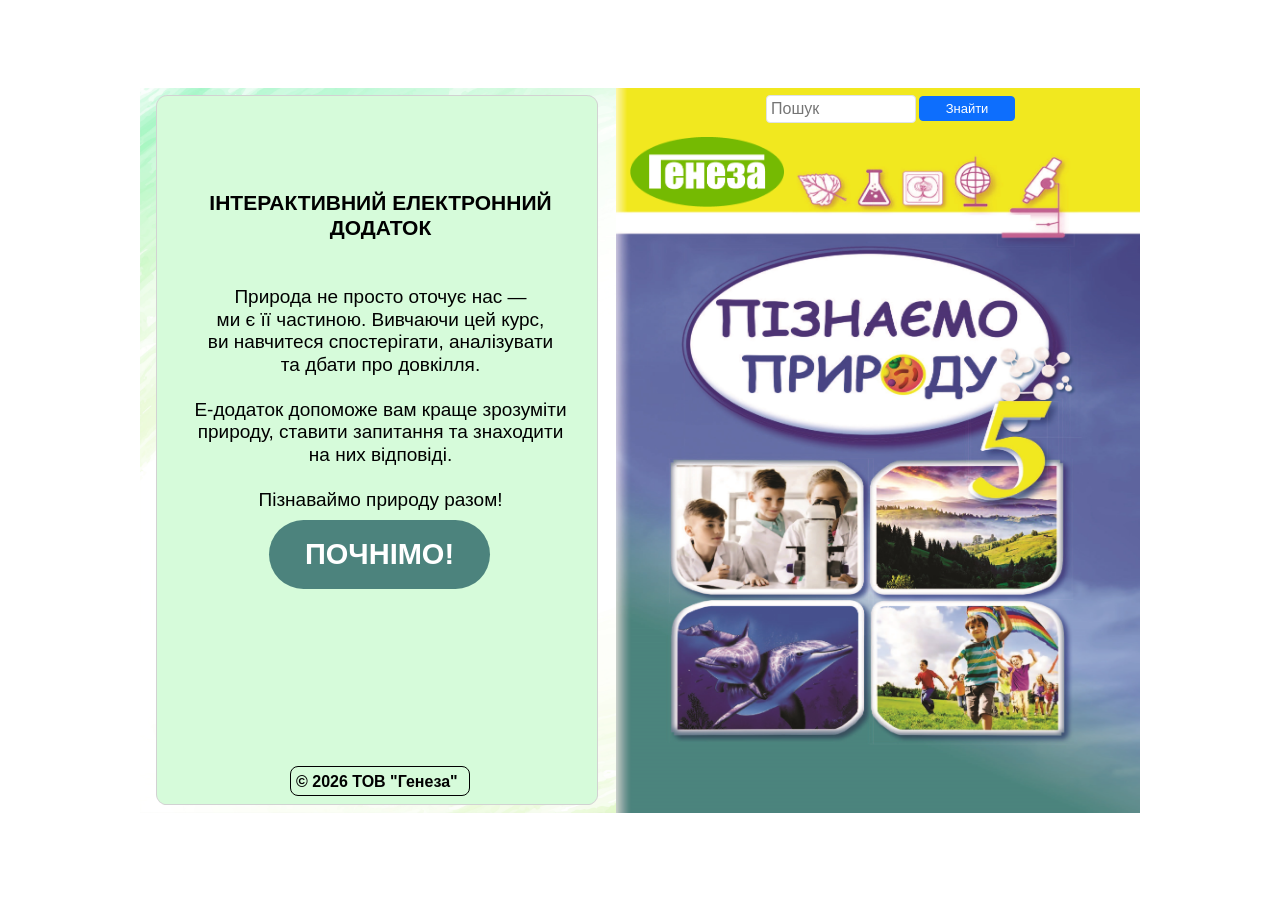
<file: index.html>
<!doctype html>
<html>
<head>
<meta charset="utf-8">
<title>Пізнаємо природу. 5 Клас</title>
<meta name="generator" content="WYSIWYG Web Builder 20 - https://www.wysiwygwebbuilder.com">
<link href="Nature5.css" rel="stylesheet">
<link href="index.css" rel="stylesheet">
<script src="jquery-3.7.1.min.js"></script>
<script src="searchindex.js"></script>
<script src="wb.sitesearch.min.js"></script>
<script>
var features = 'toolbar=no,menubar=no,location=no,scrollbars=yes,resizable=yes,status=no,left=,top=,width=,height=';
function searchPage(features)
{
   var element = document.getElementById('SiteSearch1');
   window.open('sitesearch1-results.html?q='+encodeURIComponent(element.value), '', features);
   return false;
}
</script>
<script>
$(document).ready(function()
{
   searchParseURL('SiteSearch1');
   searchAutoComplete('SiteSearch1', 0, '_parent');
});
</script>
</head>
<body>
<div id="space"><br></div>
<div id="container">
<picture id="wb_Picture1" style="position:absolute;left:0px;top:0px;width:1000px;height:725px;z-index:0">
<img src="images/Фон_2_ПП_5_.jpg" id="Picture1" alt="Modern soft green watercolor texture background design vector" title="Modern soft green watercolor texture background design vector" width="1000" height="750">
</picture>
<div id="wb_Image1" style="position:absolute;left:476px;top:0px;width:524px;height:725px;z-index:1;">
<img src="images/title01.jpg" id="Image1" alt="" width="524" height="796"></div>
<div id="wb_Shape3" style="position:absolute;left:16px;top:7px;width:442px;height:710px;z-index:2;">
<img src="images/img0001.png" id="Shape3" alt="" width="442" height="710" style="width:442px;height:710px;"></div>
<div id="wb_Text1" style="position:absolute;left:45px;top:103px;width:391px;height:319px;text-align:center;z-index:3;">
<span style="color:#000000;font-family:Arial;font-size:21px;"><strong>ІНТЕРАКТИВНИЙ ЕЛЕКТРОННИЙ ДОДАТОК</strong></span><span style="color:#000000;font-family:Arial;font-size:19px;"><br><br><br>Природа не просто оточує нас — <br>ми є її частиною. Вивчаючи цей курс, <br>ви навчитеся спостерігати, аналізувати <br>та дбати про довкілля. <br><br>Е-додаток допоможе вам краще зрозуміти природу, ставити запитання та знаходити на них відповіді. <br><br>Пізнаваймо природу разом!<br></span></div>
<form name="SiteSearch1_form" id="SiteSearch1_form" role="search" accept-charset="UTF-8" onsubmit="return searchPage(features)"></form>
<input type="text" id="SiteSearch1" style="position:absolute;left:626px;top:7px;width:140px;height:18px;z-index:4;" name="SiteSearch1" value="" spellcheck="false" placeholder="Пошук" role="searchbox" form="SiteSearch1_form">
<input type="button" id="Button1" onclick="searchPage();return false;" name="Search" value="Знайти" style="position:absolute;left:779px;top:8px;width:96px;height:25px;z-index:5;">
<a id="Button2" href="./p1.html" style="position:absolute;left:129px;top:432px;width:221px;height:69px;z-index:6;">ПОЧНІМО!</a>
<div id="wb_Text12" style="position:absolute;left:150px;top:678px;width:168px;height:18px;z-index:7;">
<span style="color:#000000;font-family:Arial;font-size:16px;"><strong> © 2026 ТОВ &quot;Генеза&quot;</strong></span></div>
<div id="wb_Image2" style="position:absolute;left:490px;top:49px;width:154px;height:70px;z-index:8;">
<img src="images/Генеза_.png" id="Image2" alt="" width="154" height="70"></div>
</div>
</body>
</html>
</file>
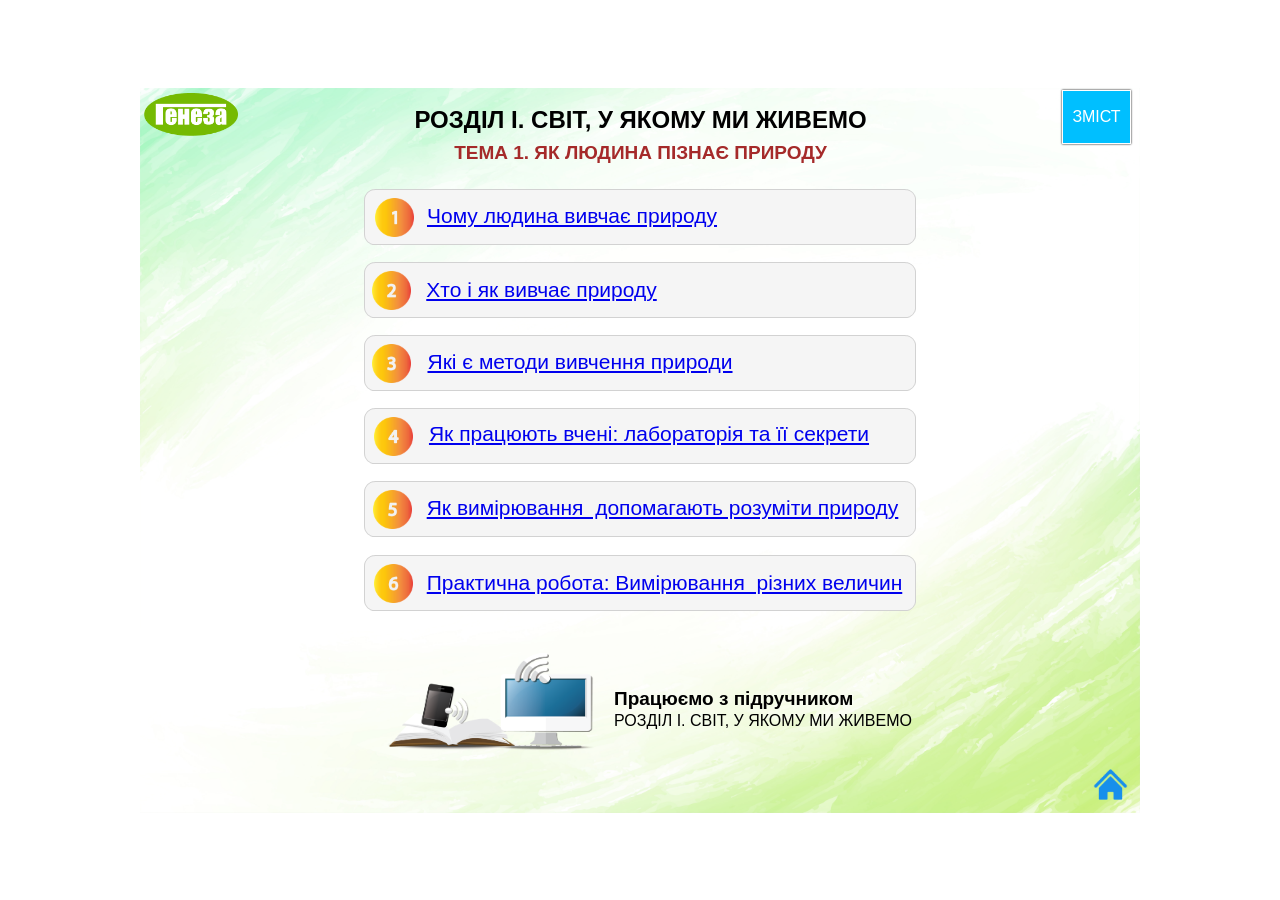
<file: p1.html>
<!doctype html>
<html>
<head>
<meta charset="utf-8">
<title>Пізнаємо природу. 5 Клас</title>
<meta name="generator" content="WYSIWYG Web Builder 20 - https://www.wysiwygwebbuilder.com">
<link href="Nature5.css" rel="stylesheet">
<link href="p1.css" rel="stylesheet">
<script src="jquery-3.7.1.min.js"></script>
<script src="wb.panel.min.js"></script>
<script>
$(document).ready(function()
{
   $("#PanelMenu2").panel({animate: true, animationDuration: 200, animationEasing: 'linear', dismissible: true, display: 'push', position: 'right', toggle: true});
});
</script>
</head>
<body>
<div id="space"><br></div>
<div id="container">
<div id="wb_Image1" style="position:absolute;left:0px;top:0px;width:1000px;height:725px;z-index:0;">
<img src="images/Фон_2_ПП_5_.jpg" id="Image1" alt="Modern soft green watercolor texture background design vector" title="Modern soft green watercolor texture background design vector" width="1000" height="750"></div>
<div id="wb_Text1" style="position:absolute;left:257px;top:18px;width:487px;height:27px;text-align:center;z-index:1;">
<span style="color:#000000;font-family:Arial;font-size:24px;"><strong>РОЗДІЛ І. СВІТ, У ЯКОМУ МИ ЖИВЕМО</strong></span></div>
<div id="wb_Text2" style="position:absolute;left:295px;top:54px;width:411px;height:21px;text-align:center;z-index:2;">
<span style="color:#A52A2A;font-family:Arial;font-size:19px;"><strong>ТЕМА 1. ЯК ЛЮДИНА ПІЗНАЄ ПРИРОДУ</strong></span></div>
<div id="wb_Shape3" style="position:absolute;left:224px;top:101px;width:552px;height:56px;z-index:3;">
<img src="images/img0004.png" id="Shape3" alt="" width="552" height="56" style="width:552px;height:56px;"></div>
<div id="wb_Text3" style="position:absolute;left:277px;top:116px;width:310px;height:24px;text-align:center;z-index:4;">
<span style="color:#000000;font-family:Arial;font-size:21px;"><a href="./p2.html">Чому людина вивчає природу</a></span></div>
<div id="wb_Image3" style="position:absolute;left:230px;top:509px;width:242px;height:210px;z-index:5;">
<img src="images/pngegg.png" id="Image3" alt="" width="242" height="242"></div>
<div id="wb_Text4" style="position:absolute;left:474px;top:600px;width:305px;height:39px;z-index:6;">
<span style="color:#000000;font-family:Arial;font-size:19px;"><strong>Працюємо з підручником</strong></span><span style="color:#000000;font-family:Arial;font-size:16px;"><br>РОЗДІЛ І. СВІТ, У ЯКОМУ МИ ЖИВЕМО</span></div>
<div id="wb_Shape1" style="position:absolute;left:224px;top:174px;width:552px;height:56px;z-index:7;">
<img src="images/img0002.png" id="Shape1" alt="" width="552" height="56" style="width:552px;height:56px;"></div>
<div id="wb_Text5" style="position:absolute;left:279px;top:190px;width:245px;height:24px;text-align:center;z-index:8;">
<span style="color:#000000;font-family:Arial;font-size:21px;"><a href="./p3.html">&#1061;&#1090;&#1086; &#1110; &#1103;&#1082; &#1074;&#1080;&#1074;&#1095;&#1072;&#1108; &#1087;&#1088;&#1080;&#1088;&#1086;&#1076;&#1091;</a></span></div>
<div id="wb_Shape2" style="position:absolute;left:224px;top:247px;width:552px;height:56px;z-index:9;">
<img src="images/img0003.png" id="Shape2" alt="" width="552" height="56" style="width:552px;height:56px;"></div>
<div id="wb_Shape4" style="position:absolute;left:224px;top:320px;width:552px;height:56px;z-index:10;">
<img src="images/img0005.png" id="Shape4" alt="" width="552" height="56" style="width:552px;height:56px;"></div>
<div id="wb_Shape5" style="position:absolute;left:224px;top:467px;width:552px;height:56px;z-index:11;">
<img src="images/img0006.png" id="Shape5" alt="" width="552" height="56" style="width:552px;height:56px;"></div>
<div id="wb_Shape6" style="position:absolute;left:224px;top:393px;width:552px;height:56px;z-index:12;">
<img src="images/img0007.png" id="Shape6" alt="" width="552" height="56" style="width:552px;height:56px;"></div>
<div id="wb_Text6" style="position:absolute;left:273px;top:262px;width:334px;height:24px;text-align:center;z-index:13;">
<span style="color:#000000;font-family:Arial;font-size:21px;"><a href="./p4.html">Які є методи вивчення природи</a></span></div>
<div id="wb_Text7" style="position:absolute;left:278px;top:334px;width:462px;height:24px;text-align:center;z-index:14;">
<span style="color:#000000;font-family:Arial;font-size:21px;"><a href="./p5.html">Як працюють вчені: лабораторія та її секрети</a></span></div>
<div id="wb_Text8" style="position:absolute;left:279px;top:408px;width:487px;height:24px;text-align:center;z-index:15;">
<span style="color:#000000;font-family:Arial;font-size:21px;"><a href="./p6.html">Як вимірювання&nbsp; допомагають розуміти природу</a></span></div>
<div id="wb_Text9" style="position:absolute;left:280px;top:483px;width:489px;height:24px;text-align:center;z-index:16;">
<span style="color:#000000;font-family:Arial;font-size:21px;"><a href="./p7.html">Практична робота: Вимірювання&nbsp; різних величин</a></span></div>
<div id="wb_Image2" style="position:absolute;left:233px;top:108px;width:43px;height:43px;z-index:17;">
<a href="./p2.html"><img src="images/1.png" id="Image2" alt="" width="43" height="43"></a></div>
<div id="wb_Image4" style="position:absolute;left:230px;top:181px;width:43px;height:43px;z-index:18;">
<a href="./p3.html"><img src="images/2.png" id="Image4" alt="" width="43" height="43"></a></div>
<div id="wb_Image5" style="position:absolute;left:230px;top:254px;width:43px;height:43px;z-index:19;">
<a href="./p4.html"><img src="images/3.png" id="Image5" alt="" width="43" height="43"></a></div>
<div id="wb_Image6" style="position:absolute;left:232px;top:327px;width:43px;height:43px;z-index:20;">
<a href="./p5.html"><img src="images/4.png" id="Image6" alt="" width="43" height="43"></a></div>
<div id="wb_Image7" style="position:absolute;left:231px;top:400px;width:43px;height:43px;z-index:21;">
<a href="./p6.html"><img src="images/5.png" id="Image7" alt="" width="43" height="43"></a></div>
<div id="wb_Image8" style="position:absolute;left:232px;top:474px;width:43px;height:43px;z-index:22;">
<a href="./p7.html"><img src="images/6.png" id="Image8" alt="" width="43" height="43"></a></div>
<div id="wb_PanelMenu2" style="position:absolute;left:922px;top:2px;width:67px;height:52px;text-align:center;z-index:23;">
<a href="#PanelMenu2_markup" id="PanelMenu2">&#1047;&#1052;&#1030;&#1057;&#1058;</a>
<div id="PanelMenu2_markup">
<ul role="menu">
<li role="menuitem"><a href="./p8.html" class="nav-link"><svg class="icon" viewBox="0 0 1024 1024" version="1.1" xmlns="http://www.w3.org/2000/svg">
   <path d="M512 1024 C605 1023, 690 1000, 768 956 L768 956 L768 956 C845 911, 908 848, 956 768 C1001 687, 1024 601, 1024 512 C1024 423, 1001 337, 956 256 C908 176, 845 113, 768 68 C690 24, 605 1, 512 0 C418 1, 333 24, 256 68 C178 113, 116 176, 68 256 C22 337, 0 423, 0 512 C0 601, 22 687, 68 768 C116 848, 178 911, 256 956 C333 1000, 418 1023, 512 1024 Z M432 672 L480 672 L432 672 L480 672 L480 544 L480 544 L432 544 L432 544 C402 541, 386 525, 384 496 C386 467, 402 451, 432 449 L528 449 L528 449 C557 451, 573 467, 577 496 L577 672 L577 672 L592 672 L592 672 C621 675, 637 691, 640 720 C637 749, 621 765, 592 768 L432 768 L432 768 C402 765, 386 749, 384 720 C386 691, 402 675, 432 672 Z M512 256 C530 256, 546 262, 558 274 L558 274 L558 274 C570 286, 577 301, 577 321 C577 339, 570 354, 558 366 C546 378, 530 384, 512 384 C493 384, 478 378, 466 366 C454 354, 449 339, 449 321 C449 301, 454 286, 466 274 C478 262, 493 256, 512 256"/>
</svg>
<span>&#1055;&#1088;&#1086; &#1045;-&#1044;&#1086;&#1076;&#1072;&#1090;&#1086;&#1082;</span></a></li>
<li role="menuitem"><a href="./p1.html" class="nav-link">&#1057;&#1090;&#1072;&#1088;&#1090;&#1086;&#1074;&#1072; &#1089;&#1090;&#1086;&#1088;&#1110;&#1085;&#1082;&#1072;</a></li>
<li role="menuitem"><a href="facetime:" class="nav-link">&#1056;&#1054;&#1047;&#1044;&#1030;&#1051; 1. &#1057;&#1042;&#1030;&#1058;, &#1059; &#1071;&#1050;&#1054;&#1052;&#1059; &#1052;&#1048; &#1046;&#1048;&#1042;&#1045;&#1052;&#1054;</a></li>
<li role="menuitem"><a href="facetime:" class="nav-link">&#1058;&#1045;&#1052;&#1040; 1. &#1071;&#1050; &#1051;&#1070;&#1044;&#1048;&#1053;&#1040; &#1055;&#1030;&#1047;&#1053;&#1040;&#1028; &#1055;&#1056;&#1048;&#1056;&#1054;&#1044;&#1059;</a></li>
<li role="menuitem"><a href="./p2.html" class="nav-link">&#167;1. &#1063;&#1086;&#1084;&#1091; &#1083;&#1102;&#1076;&#1080;&#1085;&#1072; &#1074;&#1080;&#1074;&#1095;&#1072;&#1108; &#1087;&#1088;&#1080;&#1088;&#1086;&#1076;&#1091;</a></li>
<li role="menuitem"><a href="./p3.html" class="nav-link">&#167;2. &#1061;&#1090;&#1086; &#1110; &#1103;&#1082; &#1074;&#1080;&#1074;&#1095;&#1072;&#1108; &#1087;&#1088;&#1080;&#1088;&#1086;&#1076;&#1091;</a></li>
<li role="menuitem"><a href="./p4.html" class="nav-link">&#167;3. &#1071;&#1082;&#1110; &#1108; &#1084;&#1077;&#1090;&#1086;&#1076;&#1080; &#1074;&#1080;&#1074;&#1095;&#1077;&#1085;&#1085;&#1103; &#1087;&#1088;&#1080;&#1088;&#1086;&#1076;&#1080;</a></li>
<li role="menuitem"><a href="./p5.html" class="nav-link">&#167;4. &#1071;&#1082; &#1087;&#1088;&#1072;&#1094;&#1102;&#1102;&#1090;&#1100; &#1074;&#1095;&#1077;&#1085;&#1110;: &#1083;&#1072;&#1073;&#1086;&#1088;&#1072;&#1090;&#1086;&#1088;&#1110;&#1103; &#1090;&#1072; &#1111;&#1111; &#1089;&#1077;&#1082;&#1088;&#1077;&#1090;&#1080;</a></li>
<li role="menuitem"><a href="./p6.html" class="nav-link">&#167;5. &#1071;&#1082; &#1074;&#1080;&#1084;&#1110;&#1088;&#1102;&#1074;&#1072;&#1085;&#1085;&#1103; &#1076;&#1086;&#1087;&#1086;&#1084;&#1072;&#1075;&#1072;&#1102;&#1090;&#1100; &#1088;&#1086;&#1079;&#1091;&#1084;&#1110;&#1090;&#1080; &#1087;&#1088;&#1080;&#1088;&#1086;&#1076;&#1091;</a></li>
<li role="menuitem"><a href="./p7.html" class="nav-link">&#167;6. &#1055;&#1088;&#1072;&#1082;&#1090;&#1080;&#1095;&#1085;&#1072; &#1088;&#1086;&#1073;&#1086;&#1090;&#1072;: &#1042;&#1080;&#1084;&#1110;&#1088;&#1102;&#1074;&#1072;&#1085;&#1085;&#1103; &#1088;&#1110;&#1079;&#1085;&#1080;&#1093; &#1074;&#1077;&#1083;&#1080;&#1095;&#1080;&#1085;</a></li>
</ul>
</div>
</div>
<div id="wb_Image9" style="position:absolute;left:946px;top:672px;width:49px;height:49px;z-index:24;">
<a href="./index.html"><img src="images/free-icon-building-14034653.png" id="Image9" alt="" width="49" height="49"></a></div>
<div id="wb_Image10" style="position:absolute;left:4px;top:5px;width:94px;height:43px;z-index:25;">
<img src="images/Генеза_.png" id="Image10" alt="" width="94" height="43"></div>
</div>
</body>
</html>
</file>
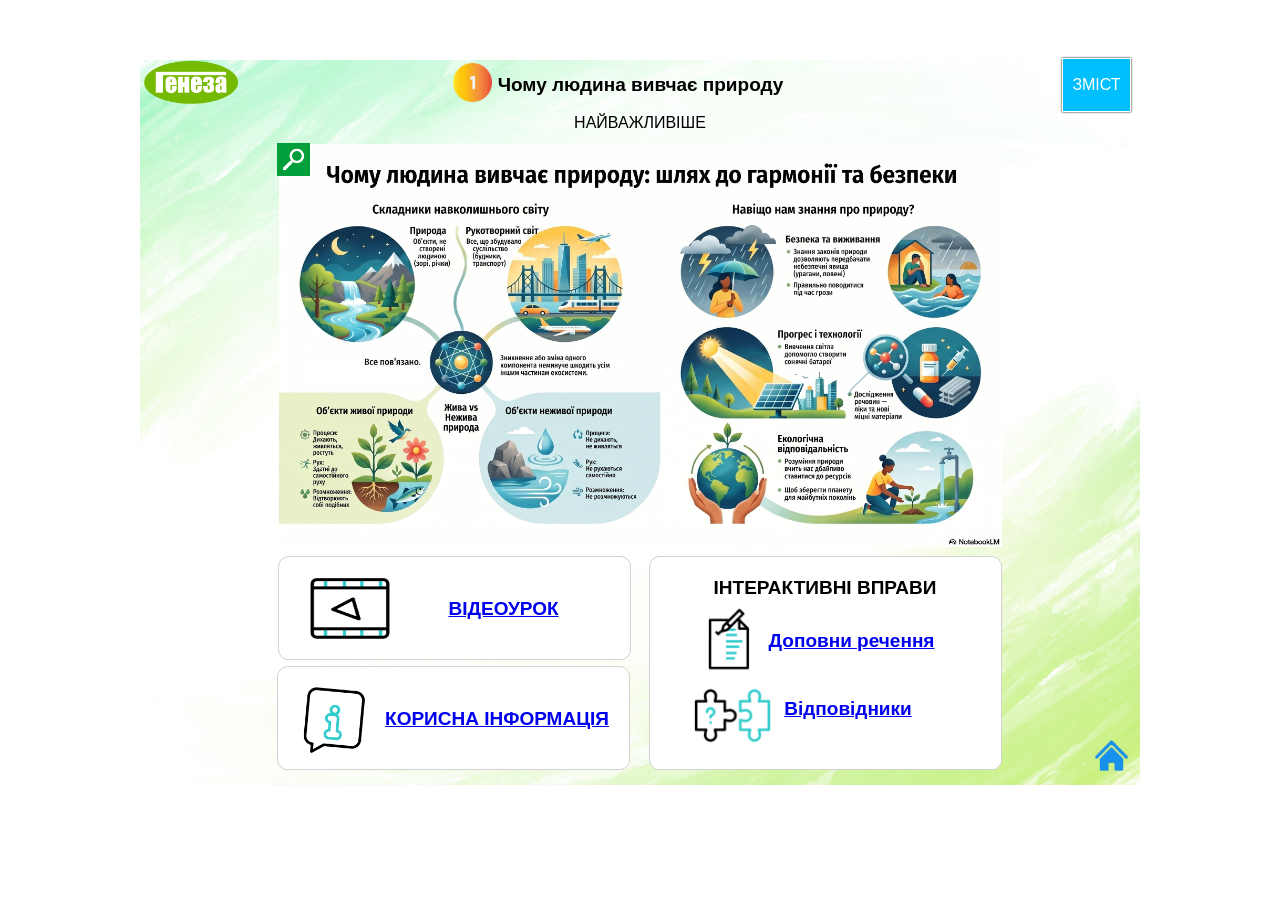
<file: p2.html>
<!doctype html>
<html>
<head>
<meta charset="utf-8">
<title>Пізнаємо природу. 5 Клас</title>
<meta name="generator" content="WYSIWYG Web Builder 20 - https://www.wysiwygwebbuilder.com">
<link href="Nature5.css" rel="stylesheet">
<link href="p2.css" rel="stylesheet">
<script src="jquery-3.7.1.min.js"></script>
<script src="wb.panel.min.js"></script>
<link rel="stylesheet" href="fancybox/jquery.fancybox-1.3.4.css">
<script src="fancybox/jquery.easing-1.3.pack.js"></script>
<script src="fancybox/jquery.fancybox-1.3.4.pack.js"></script>
<script src="fancybox/jquery.mousewheel-3.0.4.pack.js"></script>
<script>
$(document).ready(function()
{
   $("a[data-rel='SlideShow1']").attr('rel', 'SlideShow1');
   $("a[rel^='SlideShow1']").fancybox({});
   $("#PanelMenu2").panel({animate: true, animationDuration: 200, animationEasing: 'linear', dismissible: true, display: 'push', position: 'right', toggle: true});
});
</script>
</head>
<body>
<div id="space"><br></div>
<div id="container">
<div id="wb_Image1" style="position:absolute;left:0px;top:4px;width:1000px;height:725px;z-index:0;">
<img src="images/Фон_2_ПП_5_.jpg" id="Image1" alt="Modern soft green watercolor texture background design vector" title="Modern soft green watercolor texture background design vector" width="1000" height="750"></div>
<div id="wb_Text1" style="position:absolute;left:353px;top:18px;width:295px;height:21px;text-align:center;z-index:1;">
<span style="color:#000000;font-family:Arial;font-size:19px;"><strong>Чому людина вивчає природу</strong></span></div>
<div id="wb_Shape1" style="position:absolute;left:138px;top:500px;width:353px;height:104px;z-index:2;">
<img src="images/img0009.png" id="Shape1" alt="" width="353" height="104" style="width:353px;height:104px;"></div>
<div id="wb_Text3" style="position:absolute;left:305px;top:542px;width:117px;height:21px;text-align:center;z-index:3;">
<span style="color:#000000;font-family:Arial;font-size:19px;"><strong><a href="https://drive.google.com/file/d/1cvhd_uHc4D-CUrIV8bRhP02ZjmvtGQI5/view?usp=drive_link" target="_blank">ВІДЕОУРОК</a></strong></span></div>
<div id="wb_Shape2" style="position:absolute;left:137px;top:610px;width:353px;height:104px;z-index:4;">
<img src="images/img0010.png" id="Shape2" alt="" width="353" height="104" style="width:353px;height:104px;"></div>
<div id="wb_Shape3" style="position:absolute;left:509px;top:500px;width:353px;height:214px;z-index:5;">
<img src="images/img0011.png" id="Shape3" alt="" width="353" height="214" style="width:353px;height:214px;"></div>
<div id="wb_Text4" style="position:absolute;left:240px;top:652px;width:234px;height:21px;text-align:center;z-index:6;">
<span style="color:#000000;font-family:Arial;font-size:19px;"><strong><a href="https://youtu.be/JEqnFky7L94" target="_blank">КОРИСНА ІНФОРМАЦІЯ</a></strong></span></div>
<div id="wb_Text5" style="position:absolute;left:568px;top:521px;width:234px;height:21px;text-align:center;z-index:7;">
<span style="color:#000000;font-family:Arial;font-size:19px;"><strong>ІНТЕРАКТИВНІ ВПРАВИ</strong></span></div>
<div id="wb_Text6" style="position:absolute;left:621px;top:574px;width:181px;height:21px;text-align:center;z-index:8;">
<span style="color:#000000;font-family:Arial;font-size:19px;"><strong><a href="https://interactive.tmp-stg.faino.dev/games/application-fillWords-1/application-fillWords-1-1.1.1-0b9644c2b616f080549c29386ed8612c.html?id=019e1cd8-fdb4-795a-be23-5d3229914148&amp;be=https://backend.faino.school/api" target="_blank">Доповни речення</a></strong></span></div>
<div id="wb_Text7" style="position:absolute;left:632px;top:642px;width:152px;height:21px;text-align:center;z-index:9;">
<span style="color:#000000;font-family:Arial;font-size:19px;"><strong><a href="https://interactive.tmp-stg.faino.dev/games/application-matches-1/application-matches-1-1.1.1-d5885090e6421a68748e4c5f99496671.html?id=019e1ccf-9ace-7f85-bbbf-10617e33adfb&amp;be=https://backend.faino.school/api" target="_blank">Відповідники</a></strong></span></div>
<div id="wb_Image3" style="position:absolute;left:157px;top:505px;width:106px;height:93px;z-index:10;">
<img src="images/free-animated-icon-video-6172536.gif" id="Image3" alt="" width="106" height="106"></div>
<div id="wb_Image5" style="position:absolute;left:550px;top:550px;width:76px;height:76px;z-index:11;">
<img src="images/checklist.gif" id="Image5" alt="" width="76" height="76"></div>
<div id="SlideShow1" style="position:absolute;left:139px;top:88px;width:723px;height:403px;z-index:12;">
<a href="images/1_ (1).jpg" data-rel="SlideShow1"><img class="image" width="2752" height="1536" src="images/1_ (1).jpg" alt="" title=""></a>
</div>
<div id="wb_Text8" style="position:absolute;left:375px;top:57px;width:250px;height:18px;text-align:center;z-index:13;">
<span style="color:#000000;font-family:Arial;font-size:16px;">НАЙВАЖЛИВІШЕ </span></div>
<div id="wb_Image2" style="position:absolute;left:311px;top:5px;width:43px;height:43px;z-index:14;">
<img src="images/1.png" id="Image2" alt="" width="43" height="43"></div>
<div id="wb_Image6" style="position:absolute;left:553px;top:620px;width:79px;height:79px;z-index:15;">
<img src="images/puzzle (1).gif" id="Image6" alt="" width="79" height="79"></div>
<div id="wb_Image4" style="position:absolute;left:149px;top:622px;width:84px;height:84px;z-index:16;">
<img src="images/information (1).gif" id="Image4" alt="" width="84" height="84"></div>
<a href="./images/1_ (1).jpg" target="_blank">
<picture id="wb_Picture1" style="position:absolute;left:137px;top:87px;width:33px;height:33px;z-index:17">
<img src="images/Search.png" id="Picture1" alt="" width="33" height="33">
</picture>
</a>
<div id="wb_Image9" style="position:absolute;left:947px;top:675px;width:49px;height:49px;z-index:18;">
<a href="./index.html"><img src="images/free-icon-building-14034653.png" id="Image9" alt="" width="49" height="49"></a></div>
<div id="wb_Image7" style="position:absolute;left:4px;top:5px;width:94px;height:43px;z-index:19;">
<img src="images/Генеза_.png" id="Image7" alt="" width="94" height="43"></div>
<div id="wb_PanelMenu2" style="position:absolute;left:922px;top:2px;width:67px;height:52px;text-align:center;z-index:20;">
<a href="#PanelMenu2_markup" id="PanelMenu2">&#1047;&#1052;&#1030;&#1057;&#1058;</a>
<div id="PanelMenu2_markup">
<ul role="menu">
<li role="menuitem"><a href="./p8.html" class="nav-link"><svg class="icon" viewBox="0 0 1024 1024" version="1.1" xmlns="http://www.w3.org/2000/svg">
   <path d="M512 1024 C605 1023, 690 1000, 768 956 L768 956 L768 956 C845 911, 908 848, 956 768 C1001 687, 1024 601, 1024 512 C1024 423, 1001 337, 956 256 C908 176, 845 113, 768 68 C690 24, 605 1, 512 0 C418 1, 333 24, 256 68 C178 113, 116 176, 68 256 C22 337, 0 423, 0 512 C0 601, 22 687, 68 768 C116 848, 178 911, 256 956 C333 1000, 418 1023, 512 1024 Z M432 672 L480 672 L432 672 L480 672 L480 544 L480 544 L432 544 L432 544 C402 541, 386 525, 384 496 C386 467, 402 451, 432 449 L528 449 L528 449 C557 451, 573 467, 577 496 L577 672 L577 672 L592 672 L592 672 C621 675, 637 691, 640 720 C637 749, 621 765, 592 768 L432 768 L432 768 C402 765, 386 749, 384 720 C386 691, 402 675, 432 672 Z M512 256 C530 256, 546 262, 558 274 L558 274 L558 274 C570 286, 577 301, 577 321 C577 339, 570 354, 558 366 C546 378, 530 384, 512 384 C493 384, 478 378, 466 366 C454 354, 449 339, 449 321 C449 301, 454 286, 466 274 C478 262, 493 256, 512 256"/>
</svg>
<span>&#1055;&#1088;&#1086; &#1045;-&#1044;&#1086;&#1076;&#1072;&#1090;&#1086;&#1082;</span></a></li>
<li role="menuitem"><a href="./p1.html" class="nav-link">&#1057;&#1090;&#1072;&#1088;&#1090;&#1086;&#1074;&#1072; &#1089;&#1090;&#1086;&#1088;&#1110;&#1085;&#1082;&#1072;</a></li>
<li role="menuitem"><a href="facetime:" class="nav-link">&#1056;&#1054;&#1047;&#1044;&#1030;&#1051; 1. &#1057;&#1042;&#1030;&#1058;, &#1059; &#1071;&#1050;&#1054;&#1052;&#1059; &#1052;&#1048; &#1046;&#1048;&#1042;&#1045;&#1052;&#1054;</a></li>
<li role="menuitem"><a href="facetime:" class="nav-link">&#1058;&#1045;&#1052;&#1040; 1. &#1071;&#1050; &#1051;&#1070;&#1044;&#1048;&#1053;&#1040; &#1055;&#1030;&#1047;&#1053;&#1040;&#1028; &#1055;&#1056;&#1048;&#1056;&#1054;&#1044;&#1059;</a></li>
<li role="menuitem"><a href="./p2.html" class="nav-link">&#167;1. &#1063;&#1086;&#1084;&#1091; &#1083;&#1102;&#1076;&#1080;&#1085;&#1072; &#1074;&#1080;&#1074;&#1095;&#1072;&#1108; &#1087;&#1088;&#1080;&#1088;&#1086;&#1076;&#1091;</a></li>
<li role="menuitem"><a href="./p3.html" class="nav-link">&#167;2. &#1061;&#1090;&#1086; &#1110; &#1103;&#1082; &#1074;&#1080;&#1074;&#1095;&#1072;&#1108; &#1087;&#1088;&#1080;&#1088;&#1086;&#1076;&#1091;</a></li>
<li role="menuitem"><a href="./p4.html" class="nav-link">&#167;3. &#1071;&#1082;&#1110; &#1108; &#1084;&#1077;&#1090;&#1086;&#1076;&#1080; &#1074;&#1080;&#1074;&#1095;&#1077;&#1085;&#1085;&#1103; &#1087;&#1088;&#1080;&#1088;&#1086;&#1076;&#1080;</a></li>
<li role="menuitem"><a href="./p5.html" class="nav-link">&#167;4. &#1071;&#1082; &#1087;&#1088;&#1072;&#1094;&#1102;&#1102;&#1090;&#1100; &#1074;&#1095;&#1077;&#1085;&#1110;: &#1083;&#1072;&#1073;&#1086;&#1088;&#1072;&#1090;&#1086;&#1088;&#1110;&#1103; &#1090;&#1072; &#1111;&#1111; &#1089;&#1077;&#1082;&#1088;&#1077;&#1090;&#1080;</a></li>
<li role="menuitem"><a href="./p6.html" class="nav-link">&#167;5. &#1071;&#1082; &#1074;&#1080;&#1084;&#1110;&#1088;&#1102;&#1074;&#1072;&#1085;&#1085;&#1103; &#1076;&#1086;&#1087;&#1086;&#1084;&#1072;&#1075;&#1072;&#1102;&#1090;&#1100; &#1088;&#1086;&#1079;&#1091;&#1084;&#1110;&#1090;&#1080; &#1087;&#1088;&#1080;&#1088;&#1086;&#1076;&#1091;</a></li>
<li role="menuitem"><a href="./p7.html" class="nav-link">&#167;6. &#1055;&#1088;&#1072;&#1082;&#1090;&#1080;&#1095;&#1085;&#1072; &#1088;&#1086;&#1073;&#1086;&#1090;&#1072;: &#1042;&#1080;&#1084;&#1110;&#1088;&#1102;&#1074;&#1072;&#1085;&#1085;&#1103; &#1088;&#1110;&#1079;&#1085;&#1080;&#1093; &#1074;&#1077;&#1083;&#1080;&#1095;&#1080;&#1085;</a></li>
</ul>
</div>
</div>
</div>
</body>
</html>
</file>
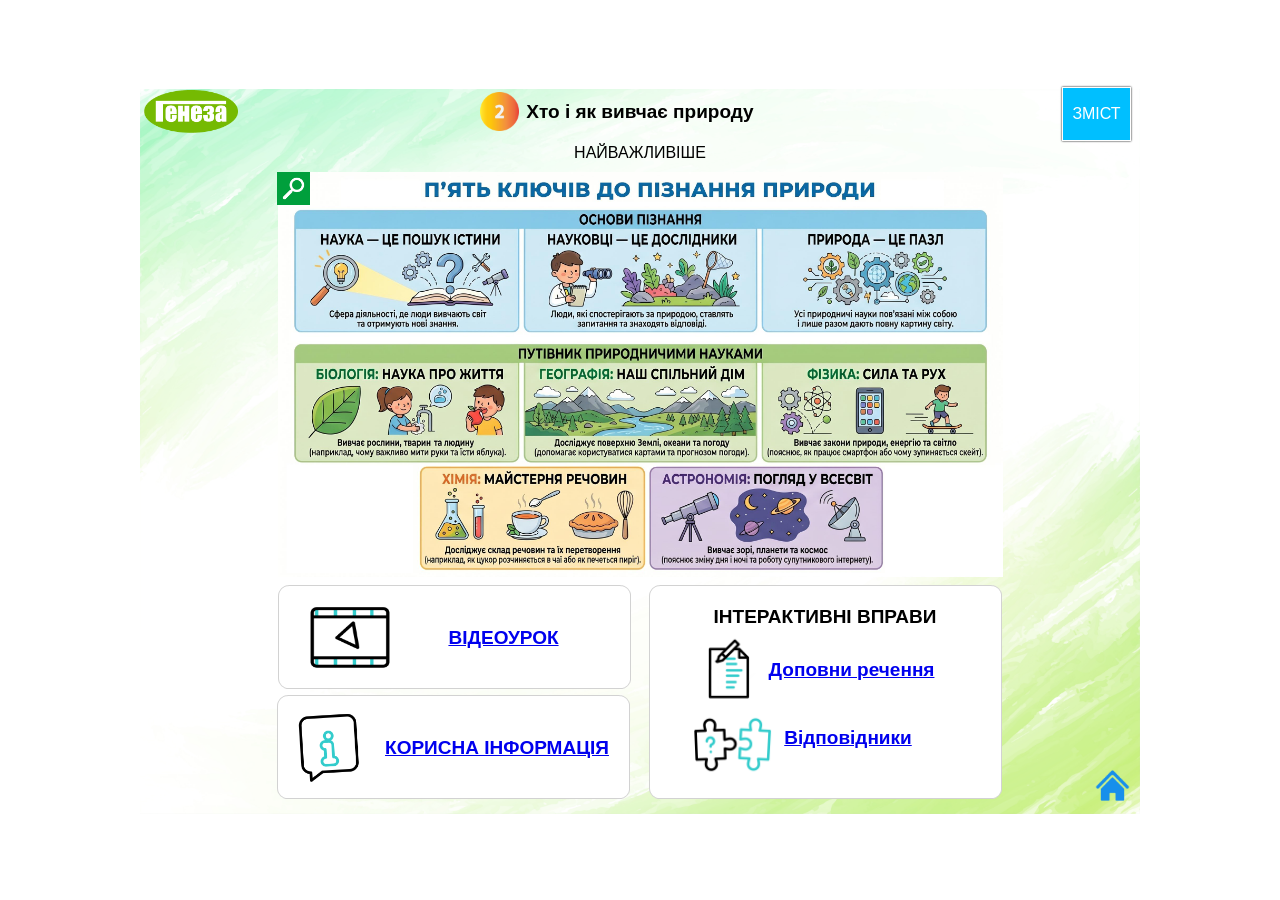
<file: p3.html>
<!doctype html>
<html>
<head>
<meta charset="utf-8">
<title>Пізнаємо природу. 5 Клас</title>
<meta name="generator" content="WYSIWYG Web Builder 20 - https://www.wysiwygwebbuilder.com">
<link href="Nature5.css" rel="stylesheet">
<link href="p3.css" rel="stylesheet">
<script src="jquery-3.7.1.min.js"></script>
<script src="wb.panel.min.js"></script>
<link rel="stylesheet" href="fancybox/jquery.fancybox-1.3.4.css">
<script src="fancybox/jquery.easing-1.3.pack.js"></script>
<script src="fancybox/jquery.fancybox-1.3.4.pack.js"></script>
<script src="fancybox/jquery.mousewheel-3.0.4.pack.js"></script>
<script>
$(document).ready(function()
{
   $("a[data-rel='SlideShow1']").attr('rel', 'SlideShow1');
   $("a[rel^='SlideShow1']").fancybox({});
   $("#PanelMenu2").panel({animate: true, animationDuration: 200, animationEasing: 'linear', dismissible: true, display: 'push', position: 'right', toggle: true});
});
</script>
</head>
<body>
<div id="space"><br></div>
<div id="container">
<div id="wb_Image1" style="position:absolute;left:0px;top:4px;width:1000px;height:725px;z-index:0;">
<img src="images/Фон_2_ПП_5_.jpg" id="Image1" alt="Modern soft green watercolor texture background design vector" title="Modern soft green watercolor texture background design vector" width="1000" height="750"></div>
<div id="wb_Text1" style="position:absolute;left:383px;top:16px;width:234px;height:21px;text-align:center;z-index:1;">
<span style="color:#000000;font-family:Arial;font-size:19px;"><strong>Хто і як вивчає природу</strong></span></div>
<div id="wb_Shape1" style="position:absolute;left:138px;top:500px;width:353px;height:104px;z-index:2;">
<img src="images/img0008.png" id="Shape1" alt="" width="353" height="104" style="width:353px;height:104px;"></div>
<div id="wb_Text3" style="position:absolute;left:305px;top:542px;width:117px;height:21px;text-align:center;z-index:3;">
<span style="color:#000000;font-family:Arial;font-size:19px;"><strong><a href="https://drive.google.com/file/d/1BV2RDT0Eh0Va_PJ2U5sWOilDThOLqrlU/view?usp=drive_link" target="_blank">ВІДЕОУРОК</a></strong></span></div>
<div id="wb_Shape2" style="position:absolute;left:137px;top:610px;width:353px;height:104px;z-index:4;">
<img src="images/img0012.png" id="Shape2" alt="" width="353" height="104" style="width:353px;height:104px;"></div>
<div id="wb_Shape3" style="position:absolute;left:509px;top:500px;width:353px;height:214px;z-index:5;">
<img src="images/img0013.png" id="Shape3" alt="" width="353" height="214" style="width:353px;height:214px;"></div>
<div id="wb_Text4" style="position:absolute;left:240px;top:652px;width:234px;height:21px;text-align:center;z-index:6;">
<span style="color:#000000;font-family:Arial;font-size:19px;"><strong><a href="https://youtu.be/LXc_WS6kfFY" target="_blank">КОРИСНА ІНФОРМАЦІЯ</a></strong></span></div>
<div id="wb_Text5" style="position:absolute;left:568px;top:521px;width:234px;height:21px;text-align:center;z-index:7;">
<span style="color:#000000;font-family:Arial;font-size:19px;"><strong>ІНТЕРАКТИВНІ ВПРАВИ</strong></span></div>
<div id="wb_Text6" style="position:absolute;left:621px;top:574px;width:181px;height:21px;text-align:center;z-index:8;">
<span style="color:#000000;font-family:Arial;font-size:19px;"><strong><a href="https://interactive.tmp-stg.faino.dev/games/application-matches-1/application-matches-1-1.1.1-d5885090e6421a68748e4c5f99496671.html?id=019e2069-e655-7433-94ad-3f5290a04465&amp;be=https://backend.faino.school/api" target="_blank">Доповни речення</a></strong></span></div>
<div id="wb_Text7" style="position:absolute;left:632px;top:642px;width:152px;height:21px;text-align:center;z-index:9;">
<span style="color:#000000;font-family:Arial;font-size:19px;"><strong><a href="stg.faino.dev/games/application-typeWord-1/application-typeWord-1-1.1.1-159cc6d2bd8308091ca768268cb2926b.html?id=019e2071-9704-7059-a003-c6de7d8d32c4&amp;be=https://backend.faino.school/api" target="_blank">Відповідники</a></strong></span></div>
<div id="wb_Image3" style="position:absolute;left:157px;top:505px;width:106px;height:93px;z-index:10;">
<img src="images/free-animated-icon-video-6172536.gif" id="Image3" alt="" width="106" height="106"></div>
<div id="SlideShow1" style="position:absolute;left:138px;top:87px;width:725px;height:405px;z-index:11;">
<a href="images/2_.jpg" data-rel="SlideShow1"><img class="image" width="2752" height="1536" src="images/2_.jpg" alt="" title=""></a>
</div>
<div id="wb_Text8" style="position:absolute;left:375px;top:58px;width:250px;height:18px;text-align:center;z-index:12;">
<span style="color:#000000;font-family:Arial;font-size:16px;">НАЙВАЖЛИВІШЕ </span></div>
<div id="wb_Image6" style="position:absolute;left:338px;top:5px;width:43px;height:43px;z-index:13;">
<img src="images/2.png" id="Image6" alt="" width="43" height="43"></div>
<div id="wb_Image5" style="position:absolute;left:550px;top:550px;width:76px;height:76px;z-index:14;">
<img src="images/checklist.gif" id="Image5" alt="" width="76" height="76"></div>
<div id="wb_Image2" style="position:absolute;left:553px;top:620px;width:79px;height:79px;z-index:15;">
<img src="images/puzzle (1).gif" id="Image2" alt="" width="79" height="79"></div>
<div id="wb_Image4" style="position:absolute;left:149px;top:622px;width:84px;height:84px;z-index:16;">
<img src="images/information (1).gif" id="Image4" alt="" width="84" height="84"></div>
<a href="./images/2_.jpg" target="_blank">
<picture id="wb_Picture1" style="position:absolute;left:137px;top:87px;width:33px;height:33px;z-index:17">
<img src="images/Search.png" id="Picture1" alt="" width="33" height="33">
</picture>
</a>
<div id="wb_Image9" style="position:absolute;left:948px;top:676px;width:49px;height:49px;z-index:18;">
<a href="./index.html"><img src="images/free-icon-building-14034653.png" id="Image9" alt="" width="49" height="49"></a></div>
<div id="wb_Image7" style="position:absolute;left:4px;top:5px;width:94px;height:43px;z-index:19;">
<img src="images/Генеза_.png" id="Image7" alt="" width="94" height="43"></div>
<div id="wb_PanelMenu2" style="position:absolute;left:922px;top:2px;width:67px;height:52px;text-align:center;z-index:20;">
<a href="#PanelMenu2_markup" id="PanelMenu2">&#1047;&#1052;&#1030;&#1057;&#1058;</a>
<div id="PanelMenu2_markup">
<ul role="menu">
<li role="menuitem"><a href="./p8.html" class="nav-link"><svg class="icon" viewBox="0 0 1024 1024" version="1.1" xmlns="http://www.w3.org/2000/svg">
   <path d="M512 1024 C605 1023, 690 1000, 768 956 L768 956 L768 956 C845 911, 908 848, 956 768 C1001 687, 1024 601, 1024 512 C1024 423, 1001 337, 956 256 C908 176, 845 113, 768 68 C690 24, 605 1, 512 0 C418 1, 333 24, 256 68 C178 113, 116 176, 68 256 C22 337, 0 423, 0 512 C0 601, 22 687, 68 768 C116 848, 178 911, 256 956 C333 1000, 418 1023, 512 1024 Z M432 672 L480 672 L432 672 L480 672 L480 544 L480 544 L432 544 L432 544 C402 541, 386 525, 384 496 C386 467, 402 451, 432 449 L528 449 L528 449 C557 451, 573 467, 577 496 L577 672 L577 672 L592 672 L592 672 C621 675, 637 691, 640 720 C637 749, 621 765, 592 768 L432 768 L432 768 C402 765, 386 749, 384 720 C386 691, 402 675, 432 672 Z M512 256 C530 256, 546 262, 558 274 L558 274 L558 274 C570 286, 577 301, 577 321 C577 339, 570 354, 558 366 C546 378, 530 384, 512 384 C493 384, 478 378, 466 366 C454 354, 449 339, 449 321 C449 301, 454 286, 466 274 C478 262, 493 256, 512 256"/>
</svg>
<span>&#1055;&#1088;&#1086; &#1045;-&#1044;&#1086;&#1076;&#1072;&#1090;&#1086;&#1082;</span></a></li>
<li role="menuitem"><a href="./p1.html" class="nav-link">&#1057;&#1090;&#1072;&#1088;&#1090;&#1086;&#1074;&#1072; &#1089;&#1090;&#1086;&#1088;&#1110;&#1085;&#1082;&#1072;</a></li>
<li role="menuitem"><a href="facetime:" class="nav-link">&#1056;&#1054;&#1047;&#1044;&#1030;&#1051; 1. &#1057;&#1042;&#1030;&#1058;, &#1059; &#1071;&#1050;&#1054;&#1052;&#1059; &#1052;&#1048; &#1046;&#1048;&#1042;&#1045;&#1052;&#1054;</a></li>
<li role="menuitem"><a href="facetime:" class="nav-link">&#1058;&#1045;&#1052;&#1040; 1. &#1071;&#1050; &#1051;&#1070;&#1044;&#1048;&#1053;&#1040; &#1055;&#1030;&#1047;&#1053;&#1040;&#1028; &#1055;&#1056;&#1048;&#1056;&#1054;&#1044;&#1059;</a></li>
<li role="menuitem"><a href="./p2.html" class="nav-link">&#167;1. &#1063;&#1086;&#1084;&#1091; &#1083;&#1102;&#1076;&#1080;&#1085;&#1072; &#1074;&#1080;&#1074;&#1095;&#1072;&#1108; &#1087;&#1088;&#1080;&#1088;&#1086;&#1076;&#1091;</a></li>
<li role="menuitem"><a href="./p3.html" class="nav-link">&#167;2. &#1061;&#1090;&#1086; &#1110; &#1103;&#1082; &#1074;&#1080;&#1074;&#1095;&#1072;&#1108; &#1087;&#1088;&#1080;&#1088;&#1086;&#1076;&#1091;</a></li>
<li role="menuitem"><a href="./p4.html" class="nav-link">&#167;3. &#1071;&#1082;&#1110; &#1108; &#1084;&#1077;&#1090;&#1086;&#1076;&#1080; &#1074;&#1080;&#1074;&#1095;&#1077;&#1085;&#1085;&#1103; &#1087;&#1088;&#1080;&#1088;&#1086;&#1076;&#1080;</a></li>
<li role="menuitem"><a href="./p5.html" class="nav-link">&#167;4. &#1071;&#1082; &#1087;&#1088;&#1072;&#1094;&#1102;&#1102;&#1090;&#1100; &#1074;&#1095;&#1077;&#1085;&#1110;: &#1083;&#1072;&#1073;&#1086;&#1088;&#1072;&#1090;&#1086;&#1088;&#1110;&#1103; &#1090;&#1072; &#1111;&#1111; &#1089;&#1077;&#1082;&#1088;&#1077;&#1090;&#1080;</a></li>
<li role="menuitem"><a href="./p6.html" class="nav-link">&#167;5. &#1071;&#1082; &#1074;&#1080;&#1084;&#1110;&#1088;&#1102;&#1074;&#1072;&#1085;&#1085;&#1103; &#1076;&#1086;&#1087;&#1086;&#1084;&#1072;&#1075;&#1072;&#1102;&#1090;&#1100; &#1088;&#1086;&#1079;&#1091;&#1084;&#1110;&#1090;&#1080; &#1087;&#1088;&#1080;&#1088;&#1086;&#1076;&#1091;</a></li>
<li role="menuitem"><a href="./p7.html" class="nav-link">&#167;6. &#1055;&#1088;&#1072;&#1082;&#1090;&#1080;&#1095;&#1085;&#1072; &#1088;&#1086;&#1073;&#1086;&#1090;&#1072;: &#1042;&#1080;&#1084;&#1110;&#1088;&#1102;&#1074;&#1072;&#1085;&#1085;&#1103; &#1088;&#1110;&#1079;&#1085;&#1080;&#1093; &#1074;&#1077;&#1083;&#1080;&#1095;&#1080;&#1085;</a></li>
</ul>
</div>
</div>
</div>
</body>
</html>
</file>
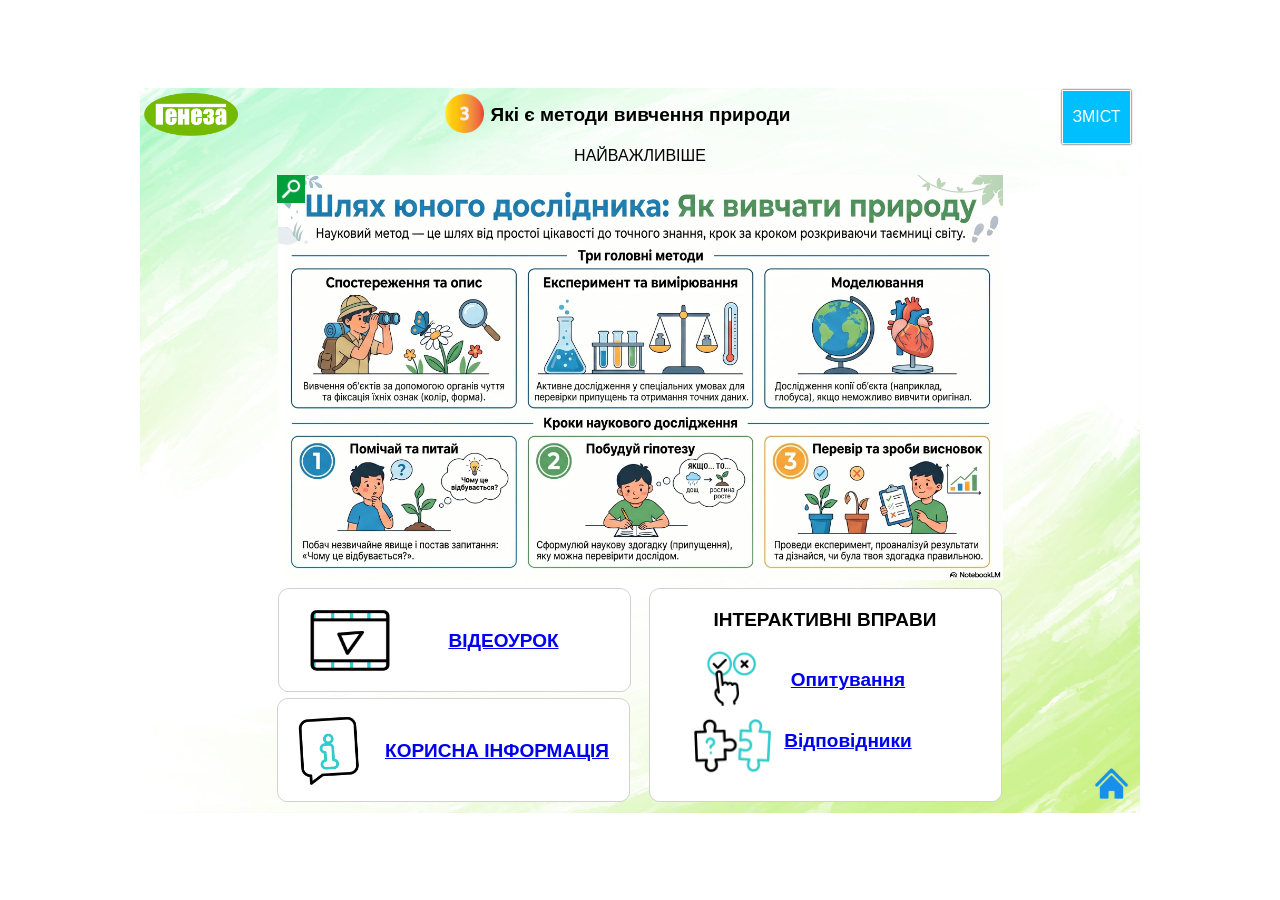
<file: p4.html>
<!doctype html>
<html>
<head>
<meta charset="utf-8">
<title>Пізнаємо природу. 5 Клас</title>
<meta name="generator" content="WYSIWYG Web Builder 20 - https://www.wysiwygwebbuilder.com">
<link href="Nature5.css" rel="stylesheet">
<link href="p4.css" rel="stylesheet">
<script src="jquery-3.7.1.min.js"></script>
<script src="wb.panel.min.js"></script>
<link rel="stylesheet" href="fancybox/jquery.fancybox-1.3.4.css">
<script src="fancybox/jquery.easing-1.3.pack.js"></script>
<script src="fancybox/jquery.fancybox-1.3.4.pack.js"></script>
<script src="fancybox/jquery.mousewheel-3.0.4.pack.js"></script>
<script>
$(document).ready(function()
{
   $("a[data-rel='SlideShow1']").attr('rel', 'SlideShow1');
   $("a[rel^='SlideShow1']").fancybox({});
   $("#PanelMenu2").panel({animate: true, animationDuration: 200, animationEasing: 'linear', dismissible: true, display: 'push', position: 'right', toggle: true});
});
</script>
</head>
<body>
<div id="space"><br></div>
<div id="container">
<div id="wb_Image1" style="position:absolute;left:0px;top:0px;width:1000px;height:725px;z-index:0;">
<img src="images/Фон_2_ПП_5_.jpg" id="Image1" alt="Modern soft green watercolor texture background design vector" title="Modern soft green watercolor texture background design vector" width="1000" height="750"></div>
<div id="wb_Text1" style="position:absolute;left:348px;top:16px;width:305px;height:21px;text-align:center;z-index:1;">
<span style="color:#000000;font-family:Arial;font-size:19px;"><strong>Які є методи вивчення природи</strong></span></div>
<div id="wb_Shape1" style="position:absolute;left:138px;top:500px;width:353px;height:104px;z-index:2;">
<img src="images/img0014.png" id="Shape1" alt="" width="353" height="104" style="width:353px;height:104px;"></div>
<div id="wb_Text3" style="position:absolute;left:305px;top:542px;width:117px;height:21px;text-align:center;z-index:3;">
<span style="color:#000000;font-family:Arial;font-size:19px;"><strong><a href="https://drive.google.com/file/d/1VqQsUqUGYEpZdkFaGfToCZH5xZ4fgYbJ/view?usp=drive_link" target="_blank">ВІДЕОУРОК</a></strong></span></div>
<div id="wb_Shape2" style="position:absolute;left:137px;top:610px;width:353px;height:104px;z-index:4;">
<img src="images/img0015.png" id="Shape2" alt="" width="353" height="104" style="width:353px;height:104px;"></div>
<div id="wb_Shape3" style="position:absolute;left:509px;top:500px;width:353px;height:214px;z-index:5;">
<img src="images/img0016.png" id="Shape3" alt="" width="353" height="214" style="width:353px;height:214px;"></div>
<div id="wb_Text4" style="position:absolute;left:240px;top:652px;width:234px;height:21px;text-align:center;z-index:6;">
<span style="color:#000000;font-family:Arial;font-size:19px;"><strong><a href="https://www.youtube.com/shorts/FN-SR_i5Fgs?feature=share" target="_blank">КОРИСНА ІНФОРМАЦІЯ</a></strong></span></div>
<div id="wb_Text5" style="position:absolute;left:568px;top:521px;width:234px;height:21px;text-align:center;z-index:7;">
<span style="color:#000000;font-family:Arial;font-size:19px;"><strong>ІНТЕРАКТИВНІ ВПРАВИ</strong></span></div>
<div id="wb_Text7" style="position:absolute;left:632px;top:642px;width:152px;height:21px;text-align:center;z-index:8;">
<span style="color:#000000;font-family:Arial;font-size:19px;"><strong><a href="https://interactive.tmp-stg.faino.dev/games/application-matches-1/application-matches-1-1.1.1-d5885090e6421a68748e4c5f99496671.html?id=019e209f-a807-7138-b189-ff9f136dda80&amp;be=https://backend.faino.school/api" target="_blank">Відповідники</a></strong></span></div>
<div id="wb_Image3" style="position:absolute;left:157px;top:505px;width:106px;height:93px;z-index:9;">
<img src="images/free-animated-icon-video-6172536.gif" id="Image3" alt="" width="106" height="106"></div>
<div id="SlideShow1" style="position:absolute;left:138px;top:87px;width:725px;height:405px;z-index:10;">
<a href="images/3_.jpg" data-rel="SlideShow1"><img class="image" width="2752" height="1536" src="images/3_.jpg" alt="" title=""></a>
</div>
<div id="wb_Text8" style="position:absolute;left:375px;top:58px;width:250px;height:18px;text-align:center;z-index:11;">
<span style="color:#000000;font-family:Arial;font-size:16px;">НАЙВАЖЛИВІШЕ </span></div>
<div id="wb_Image2" style="position:absolute;left:303px;top:4px;width:43px;height:43px;z-index:12;">
<img src="images/3.png" id="Image2" alt="" width="43" height="43"></div>
<div id="wb_Image6" style="position:absolute;left:557px;top:556px;width:70px;height:70px;z-index:13;">
<img src="images/free-animated-icon-right-decision-9710179.gif" id="Image6" alt="" width="70" height="70"></div>
<div id="wb_Text2" style="position:absolute;left:648px;top:581px;width:120px;height:21px;text-align:center;z-index:14;">
<span style="color:#000000;font-family:Arial;font-size:19px;"><strong><a href="https://interactive.tmp-stg.faino.dev/games/application-quiz-1/application-quiz-1-1.1.1-cc7db93493f50f5e291d212f4af3bfd1.html?id=019e2082-9922-7e07-a026-04e6c81499a0&amp;be=https://backend.faino.school/api" target="_blank">Опитування</a></strong></span></div>
<div id="wb_Image5" style="position:absolute;left:553px;top:618px;width:79px;height:79px;z-index:15;">
<img src="images/puzzle (1).gif" id="Image5" alt="" width="79" height="79"></div>
<div id="wb_Image4" style="position:absolute;left:149px;top:622px;width:84px;height:84px;z-index:16;">
<img src="images/information (1).gif" id="Image4" alt="" width="84" height="84"></div>
<a href="./images/3_.jpg" target="_blank">
<picture id="wb_Picture1" style="position:absolute;left:137px;top:87px;width:28px;height:28px;z-index:17">
<img src="images/Search.png" id="Picture1" alt="" width="28" height="28">
</picture>
</a>
<div id="wb_Image9" style="position:absolute;left:947px;top:671px;width:49px;height:49px;z-index:18;">
<a href="./index.html"><img src="images/free-icon-building-14034653.png" id="Image9" alt="" width="49" height="49"></a></div>
<div id="wb_Image7" style="position:absolute;left:4px;top:5px;width:94px;height:43px;z-index:19;">
<img src="images/Генеза_.png" id="Image7" alt="" width="94" height="43"></div>
<div id="wb_PanelMenu2" style="position:absolute;left:922px;top:2px;width:67px;height:52px;text-align:center;z-index:20;">
<a href="#PanelMenu2_markup" id="PanelMenu2">&#1047;&#1052;&#1030;&#1057;&#1058;</a>
<div id="PanelMenu2_markup">
<ul role="menu">
<li role="menuitem"><a href="./p8.html" class="nav-link"><svg class="icon" viewBox="0 0 1024 1024" version="1.1" xmlns="http://www.w3.org/2000/svg">
   <path d="M512 1024 C605 1023, 690 1000, 768 956 L768 956 L768 956 C845 911, 908 848, 956 768 C1001 687, 1024 601, 1024 512 C1024 423, 1001 337, 956 256 C908 176, 845 113, 768 68 C690 24, 605 1, 512 0 C418 1, 333 24, 256 68 C178 113, 116 176, 68 256 C22 337, 0 423, 0 512 C0 601, 22 687, 68 768 C116 848, 178 911, 256 956 C333 1000, 418 1023, 512 1024 Z M432 672 L480 672 L432 672 L480 672 L480 544 L480 544 L432 544 L432 544 C402 541, 386 525, 384 496 C386 467, 402 451, 432 449 L528 449 L528 449 C557 451, 573 467, 577 496 L577 672 L577 672 L592 672 L592 672 C621 675, 637 691, 640 720 C637 749, 621 765, 592 768 L432 768 L432 768 C402 765, 386 749, 384 720 C386 691, 402 675, 432 672 Z M512 256 C530 256, 546 262, 558 274 L558 274 L558 274 C570 286, 577 301, 577 321 C577 339, 570 354, 558 366 C546 378, 530 384, 512 384 C493 384, 478 378, 466 366 C454 354, 449 339, 449 321 C449 301, 454 286, 466 274 C478 262, 493 256, 512 256"/>
</svg>
<span>&#1055;&#1088;&#1086; &#1045;-&#1044;&#1086;&#1076;&#1072;&#1090;&#1086;&#1082;</span></a></li>
<li role="menuitem"><a href="./p1.html" class="nav-link">&#1057;&#1090;&#1072;&#1088;&#1090;&#1086;&#1074;&#1072; &#1089;&#1090;&#1086;&#1088;&#1110;&#1085;&#1082;&#1072;</a></li>
<li role="menuitem"><a href="facetime:" class="nav-link">&#1056;&#1054;&#1047;&#1044;&#1030;&#1051; 1. &#1057;&#1042;&#1030;&#1058;, &#1059; &#1071;&#1050;&#1054;&#1052;&#1059; &#1052;&#1048; &#1046;&#1048;&#1042;&#1045;&#1052;&#1054;</a></li>
<li role="menuitem"><a href="facetime:" class="nav-link">&#1058;&#1045;&#1052;&#1040; 1. &#1071;&#1050; &#1051;&#1070;&#1044;&#1048;&#1053;&#1040; &#1055;&#1030;&#1047;&#1053;&#1040;&#1028; &#1055;&#1056;&#1048;&#1056;&#1054;&#1044;&#1059;</a></li>
<li role="menuitem"><a href="./p2.html" class="nav-link">&#167;1. &#1063;&#1086;&#1084;&#1091; &#1083;&#1102;&#1076;&#1080;&#1085;&#1072; &#1074;&#1080;&#1074;&#1095;&#1072;&#1108; &#1087;&#1088;&#1080;&#1088;&#1086;&#1076;&#1091;</a></li>
<li role="menuitem"><a href="./p3.html" class="nav-link">&#167;2. &#1061;&#1090;&#1086; &#1110; &#1103;&#1082; &#1074;&#1080;&#1074;&#1095;&#1072;&#1108; &#1087;&#1088;&#1080;&#1088;&#1086;&#1076;&#1091;</a></li>
<li role="menuitem"><a href="./p4.html" class="nav-link">&#167;3. &#1071;&#1082;&#1110; &#1108; &#1084;&#1077;&#1090;&#1086;&#1076;&#1080; &#1074;&#1080;&#1074;&#1095;&#1077;&#1085;&#1085;&#1103; &#1087;&#1088;&#1080;&#1088;&#1086;&#1076;&#1080;</a></li>
<li role="menuitem"><a href="./p5.html" class="nav-link">&#167;4. &#1071;&#1082; &#1087;&#1088;&#1072;&#1094;&#1102;&#1102;&#1090;&#1100; &#1074;&#1095;&#1077;&#1085;&#1110;: &#1083;&#1072;&#1073;&#1086;&#1088;&#1072;&#1090;&#1086;&#1088;&#1110;&#1103; &#1090;&#1072; &#1111;&#1111; &#1089;&#1077;&#1082;&#1088;&#1077;&#1090;&#1080;</a></li>
<li role="menuitem"><a href="./p6.html" class="nav-link">&#167;5. &#1071;&#1082; &#1074;&#1080;&#1084;&#1110;&#1088;&#1102;&#1074;&#1072;&#1085;&#1085;&#1103; &#1076;&#1086;&#1087;&#1086;&#1084;&#1072;&#1075;&#1072;&#1102;&#1090;&#1100; &#1088;&#1086;&#1079;&#1091;&#1084;&#1110;&#1090;&#1080; &#1087;&#1088;&#1080;&#1088;&#1086;&#1076;&#1091;</a></li>
<li role="menuitem"><a href="./p7.html" class="nav-link">&#167;6. &#1055;&#1088;&#1072;&#1082;&#1090;&#1080;&#1095;&#1085;&#1072; &#1088;&#1086;&#1073;&#1086;&#1090;&#1072;: &#1042;&#1080;&#1084;&#1110;&#1088;&#1102;&#1074;&#1072;&#1085;&#1085;&#1103; &#1088;&#1110;&#1079;&#1085;&#1080;&#1093; &#1074;&#1077;&#1083;&#1080;&#1095;&#1080;&#1085;</a></li>
</ul>
</div>
</div>
</div>
</body>
</html>
</file>
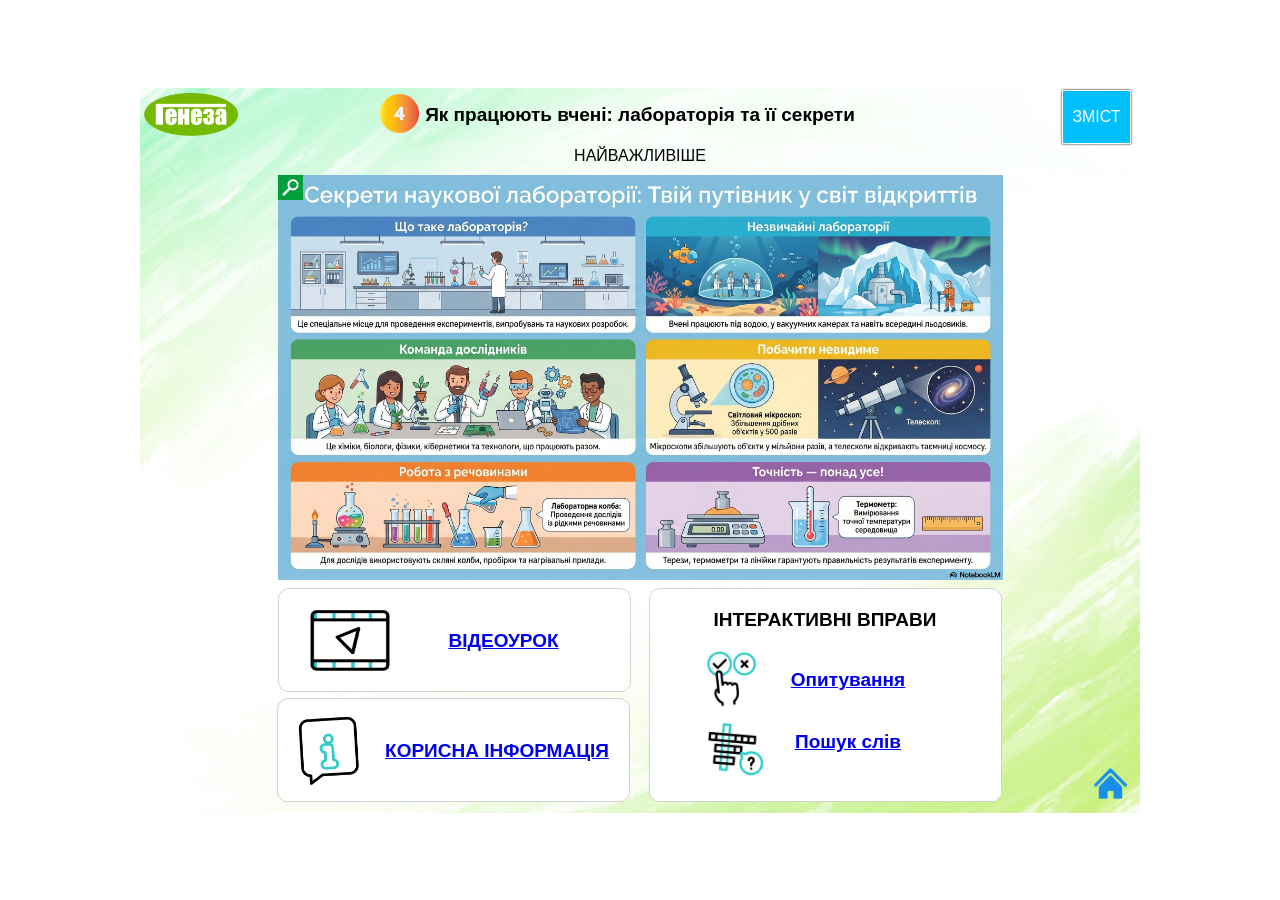
<file: p5.html>
<!doctype html>
<html>
<head>
<meta charset="utf-8">
<title>Пізнаємо природу. 5 Клас</title>
<meta name="generator" content="WYSIWYG Web Builder 20 - https://www.wysiwygwebbuilder.com">
<link href="Nature5.css" rel="stylesheet">
<link href="p5.css" rel="stylesheet">
<script src="jquery-3.7.1.min.js"></script>
<script src="wb.panel.min.js"></script>
<link rel="stylesheet" href="fancybox/jquery.fancybox-1.3.4.css">
<script src="fancybox/jquery.easing-1.3.pack.js"></script>
<script src="fancybox/jquery.fancybox-1.3.4.pack.js"></script>
<script src="fancybox/jquery.mousewheel-3.0.4.pack.js"></script>
<script>
$(document).ready(function()
{
   $("a[data-rel='SlideShow1']").attr('rel', 'SlideShow1');
   $("a[rel^='SlideShow1']").fancybox({});
   $("#PanelMenu2").panel({animate: true, animationDuration: 200, animationEasing: 'linear', dismissible: true, display: 'push', position: 'right', toggle: true});
});
</script>
</head>
<body>
<div id="space"><br></div>
<div id="container">
<div id="wb_Image1" style="position:absolute;left:0px;top:0px;width:1000px;height:725px;z-index:0;">
<img src="images/Фон_2_ПП_5_.jpg" id="Image1" alt="Modern soft green watercolor texture background design vector" title="Modern soft green watercolor texture background design vector" width="1000" height="750"></div>
<div id="wb_Text1" style="position:absolute;left:281px;top:16px;width:438px;height:21px;text-align:center;z-index:1;">
<span style="color:#000000;font-family:Arial;font-size:19px;"><strong>Як працюють вчені: лабораторія та її секрети</strong></span></div>
<div id="wb_Shape1" style="position:absolute;left:138px;top:500px;width:353px;height:104px;z-index:2;">
<img src="images/img0017.png" id="Shape1" alt="" width="353" height="104" style="width:353px;height:104px;"></div>
<div id="wb_Text3" style="position:absolute;left:305px;top:542px;width:117px;height:21px;text-align:center;z-index:3;">
<span style="color:#000000;font-family:Arial;font-size:19px;"><strong><a href="https://drive.google.com/file/d/1gY-DB7UatzPlD1kRx6GCg6KxraX3uTGX/view?usp=drive_link" target="_blank">ВІДЕОУРОК</a></strong></span></div>
<div id="wb_Shape2" style="position:absolute;left:137px;top:610px;width:353px;height:104px;z-index:4;">
<img src="images/img0018.png" id="Shape2" alt="" width="353" height="104" style="width:353px;height:104px;"></div>
<div id="wb_Shape3" style="position:absolute;left:509px;top:500px;width:353px;height:214px;z-index:5;">
<img src="images/img0019.png" id="Shape3" alt="" width="353" height="214" style="width:353px;height:214px;"></div>
<div id="wb_Text4" style="position:absolute;left:240px;top:652px;width:234px;height:21px;text-align:center;z-index:6;">
<span style="color:#000000;font-family:Arial;font-size:19px;"><strong><a href="https://youtu.be/ACso3ssq08k" target="_blank">КОРИСНА ІНФОРМАЦІЯ</a></strong></span></div>
<div id="wb_Text5" style="position:absolute;left:568px;top:521px;width:234px;height:21px;text-align:center;z-index:7;">
<span style="color:#000000;font-family:Arial;font-size:19px;"><strong>ІНТЕРАКТИВНІ ВПРАВИ</strong></span></div>
<div id="wb_Text7" style="position:absolute;left:632px;top:643px;width:152px;height:21px;text-align:center;z-index:8;">
<span style="color:#000000;font-family:Arial;font-size:19px;"><strong><a href="https://interactive.tmp-stg.faino.dev/games/application-wordSearch-1/application-wordSearch-1-1.1.1-0f0789b4eebf9bb31d45c97815f28603.html?id=019e20f6-3aed-7914-b672-fd6148ea6d89&amp;be=https://backend.faino.school/api" target="_blank">Пошук слів</a></strong></span></div>
<div id="wb_Image3" style="position:absolute;left:157px;top:505px;width:106px;height:93px;z-index:9;">
<img src="images/free-animated-icon-video-6172536.gif" id="Image3" alt="" width="106" height="106"></div>
<div id="SlideShow1" style="position:absolute;left:138px;top:87px;width:725px;height:405px;z-index:10;">
<a href="images/4_.jpg" data-rel="SlideShow1"><img class="image" width="2752" height="1536" src="images/4_.jpg" alt="" title=""></a>
</div>
<div id="wb_Text8" style="position:absolute;left:375px;top:58px;width:250px;height:18px;text-align:center;z-index:11;">
<span style="color:#000000;font-family:Arial;font-size:16px;">НАЙВАЖЛИВІШЕ </span></div>
<div id="wb_Image6" style="position:absolute;left:557px;top:556px;width:70px;height:70px;z-index:12;">
<img src="images/free-animated-icon-right-decision-9710179.gif" id="Image6" alt="" width="70" height="70"></div>
<div id="wb_Text2" style="position:absolute;left:648px;top:581px;width:120px;height:21px;text-align:center;z-index:13;">
<span style="color:#000000;font-family:Arial;font-size:19px;"><strong><a href="https://interactive.tmp-stg.faino.dev/games/application-quiz-1/application-quiz-1-1.1.1-cc7db93493f50f5e291d212f4af3bfd1.html?id=019e20d8-9976-7606-a6b4-c029fdca3e7b&amp;be=https://backend.faino.school/api" target="_blank">Опитування</a></strong></span></div>
<div id="wb_Image5" style="position:absolute;left:238px;top:4px;width:43px;height:43px;z-index:14;">
<img src="images/4.png" id="Image5" alt="" width="43" height="43"></div>
<div id="wb_Image2" style="position:absolute;left:559px;top:623px;width:73px;height:73px;z-index:15;">
<img src="images/cross.gif" id="Image2" alt="" width="73" height="73"></div>
<div id="wb_Image4" style="position:absolute;left:149px;top:622px;width:84px;height:84px;z-index:16;">
<img src="images/information (1).gif" id="Image4" alt="" width="84" height="84"></div>
<a href="./images/4_.jpg" target="_blank">
<picture id="wb_Picture1" style="position:absolute;left:138px;top:87px;width:25px;height:25px;z-index:17">
<img src="images/Search.png" id="Picture1" alt="" width="25" height="25">
</picture>
</a>
<div id="wb_Image9" style="position:absolute;left:946px;top:671px;width:49px;height:49px;z-index:18;">
<a href="./index.html"><img src="images/free-icon-building-14034653.png" id="Image9" alt="" width="49" height="49"></a></div>
<div id="wb_Image7" style="position:absolute;left:4px;top:5px;width:94px;height:43px;z-index:19;">
<img src="images/Генеза_.png" id="Image7" alt="" width="94" height="43"></div>
<div id="wb_PanelMenu2" style="position:absolute;left:922px;top:2px;width:67px;height:52px;text-align:center;z-index:20;">
<a href="#PanelMenu2_markup" id="PanelMenu2">&#1047;&#1052;&#1030;&#1057;&#1058;</a>
<div id="PanelMenu2_markup">
<ul role="menu">
<li role="menuitem"><a href="./p8.html" class="nav-link"><svg class="icon" viewBox="0 0 1024 1024" version="1.1" xmlns="http://www.w3.org/2000/svg">
   <path d="M512 1024 C605 1023, 690 1000, 768 956 L768 956 L768 956 C845 911, 908 848, 956 768 C1001 687, 1024 601, 1024 512 C1024 423, 1001 337, 956 256 C908 176, 845 113, 768 68 C690 24, 605 1, 512 0 C418 1, 333 24, 256 68 C178 113, 116 176, 68 256 C22 337, 0 423, 0 512 C0 601, 22 687, 68 768 C116 848, 178 911, 256 956 C333 1000, 418 1023, 512 1024 Z M432 672 L480 672 L432 672 L480 672 L480 544 L480 544 L432 544 L432 544 C402 541, 386 525, 384 496 C386 467, 402 451, 432 449 L528 449 L528 449 C557 451, 573 467, 577 496 L577 672 L577 672 L592 672 L592 672 C621 675, 637 691, 640 720 C637 749, 621 765, 592 768 L432 768 L432 768 C402 765, 386 749, 384 720 C386 691, 402 675, 432 672 Z M512 256 C530 256, 546 262, 558 274 L558 274 L558 274 C570 286, 577 301, 577 321 C577 339, 570 354, 558 366 C546 378, 530 384, 512 384 C493 384, 478 378, 466 366 C454 354, 449 339, 449 321 C449 301, 454 286, 466 274 C478 262, 493 256, 512 256"/>
</svg>
<span>&#1055;&#1088;&#1086; &#1045;-&#1044;&#1086;&#1076;&#1072;&#1090;&#1086;&#1082;</span></a></li>
<li role="menuitem"><a href="./p1.html" class="nav-link">&#1057;&#1090;&#1072;&#1088;&#1090;&#1086;&#1074;&#1072; &#1089;&#1090;&#1086;&#1088;&#1110;&#1085;&#1082;&#1072;</a></li>
<li role="menuitem"><a href="facetime:" class="nav-link">&#1056;&#1054;&#1047;&#1044;&#1030;&#1051; 1. &#1057;&#1042;&#1030;&#1058;, &#1059; &#1071;&#1050;&#1054;&#1052;&#1059; &#1052;&#1048; &#1046;&#1048;&#1042;&#1045;&#1052;&#1054;</a></li>
<li role="menuitem"><a href="facetime:" class="nav-link">&#1058;&#1045;&#1052;&#1040; 1. &#1071;&#1050; &#1051;&#1070;&#1044;&#1048;&#1053;&#1040; &#1055;&#1030;&#1047;&#1053;&#1040;&#1028; &#1055;&#1056;&#1048;&#1056;&#1054;&#1044;&#1059;</a></li>
<li role="menuitem"><a href="./p2.html" class="nav-link">&#167;1. &#1063;&#1086;&#1084;&#1091; &#1083;&#1102;&#1076;&#1080;&#1085;&#1072; &#1074;&#1080;&#1074;&#1095;&#1072;&#1108; &#1087;&#1088;&#1080;&#1088;&#1086;&#1076;&#1091;</a></li>
<li role="menuitem"><a href="./p3.html" class="nav-link">&#167;2. &#1061;&#1090;&#1086; &#1110; &#1103;&#1082; &#1074;&#1080;&#1074;&#1095;&#1072;&#1108; &#1087;&#1088;&#1080;&#1088;&#1086;&#1076;&#1091;</a></li>
<li role="menuitem"><a href="./p4.html" class="nav-link">&#167;3. &#1071;&#1082;&#1110; &#1108; &#1084;&#1077;&#1090;&#1086;&#1076;&#1080; &#1074;&#1080;&#1074;&#1095;&#1077;&#1085;&#1085;&#1103; &#1087;&#1088;&#1080;&#1088;&#1086;&#1076;&#1080;</a></li>
<li role="menuitem"><a href="./p5.html" class="nav-link">&#167;4. &#1071;&#1082; &#1087;&#1088;&#1072;&#1094;&#1102;&#1102;&#1090;&#1100; &#1074;&#1095;&#1077;&#1085;&#1110;: &#1083;&#1072;&#1073;&#1086;&#1088;&#1072;&#1090;&#1086;&#1088;&#1110;&#1103; &#1090;&#1072; &#1111;&#1111; &#1089;&#1077;&#1082;&#1088;&#1077;&#1090;&#1080;</a></li>
<li role="menuitem"><a href="./p6.html" class="nav-link">&#167;5. &#1071;&#1082; &#1074;&#1080;&#1084;&#1110;&#1088;&#1102;&#1074;&#1072;&#1085;&#1085;&#1103; &#1076;&#1086;&#1087;&#1086;&#1084;&#1072;&#1075;&#1072;&#1102;&#1090;&#1100; &#1088;&#1086;&#1079;&#1091;&#1084;&#1110;&#1090;&#1080; &#1087;&#1088;&#1080;&#1088;&#1086;&#1076;&#1091;</a></li>
<li role="menuitem"><a href="./p7.html" class="nav-link">&#167;6. &#1055;&#1088;&#1072;&#1082;&#1090;&#1080;&#1095;&#1085;&#1072; &#1088;&#1086;&#1073;&#1086;&#1090;&#1072;: &#1042;&#1080;&#1084;&#1110;&#1088;&#1102;&#1074;&#1072;&#1085;&#1085;&#1103; &#1088;&#1110;&#1079;&#1085;&#1080;&#1093; &#1074;&#1077;&#1083;&#1080;&#1095;&#1080;&#1085;</a></li>
</ul>
</div>
</div>
</div>
</body>
</html>
</file>
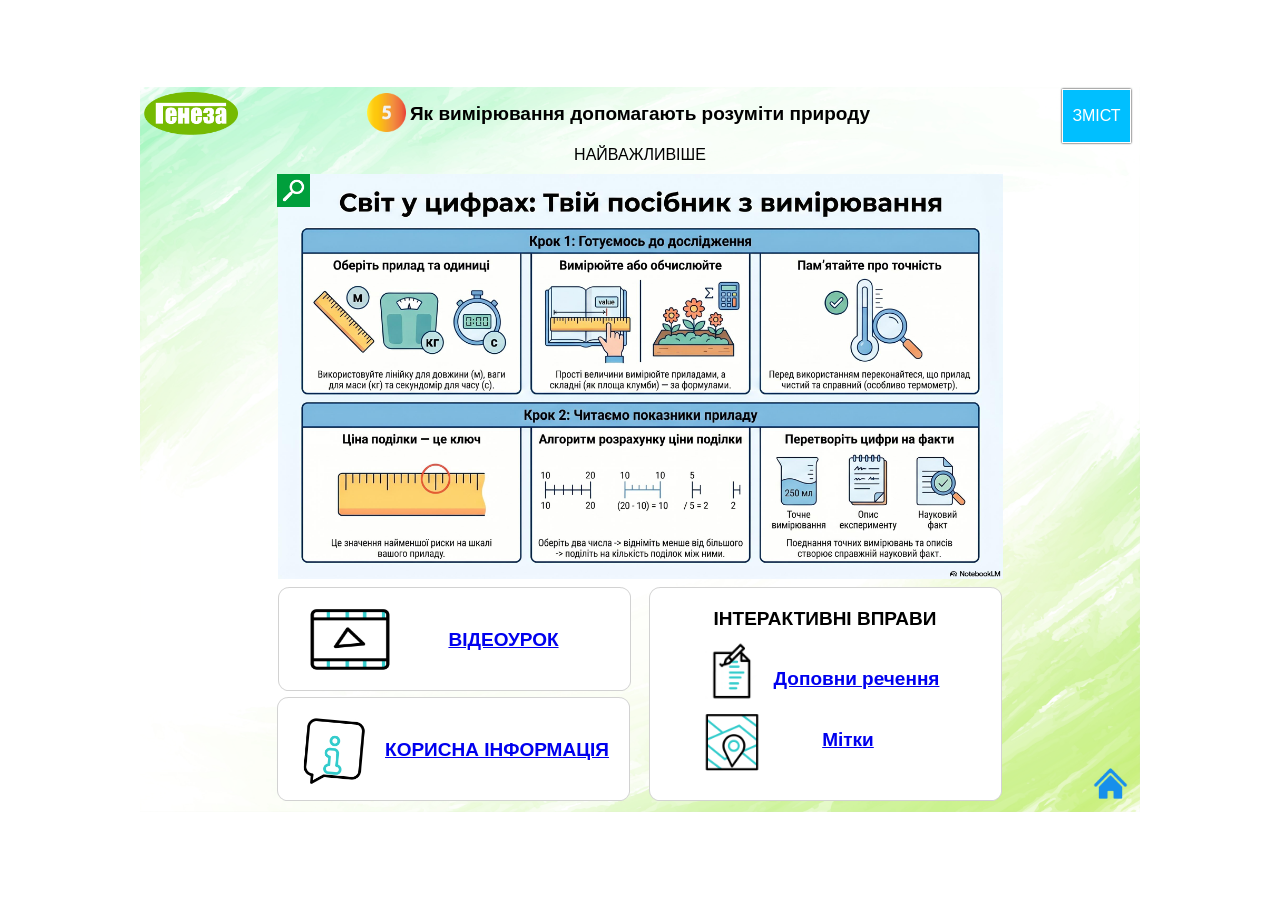
<file: p6.html>
<!doctype html>
<html>
<head>
<meta charset="utf-8">
<title>Пізнаємо природу. 5 Клас</title>
<meta name="generator" content="WYSIWYG Web Builder 20 - https://www.wysiwygwebbuilder.com">
<link href="Nature5.css" rel="stylesheet">
<link href="p6.css" rel="stylesheet">
<script src="jquery-3.7.1.min.js"></script>
<script src="wb.panel.min.js"></script>
<link rel="stylesheet" href="fancybox/jquery.fancybox-1.3.4.css">
<script src="fancybox/jquery.easing-1.3.pack.js"></script>
<script src="fancybox/jquery.fancybox-1.3.4.pack.js"></script>
<script src="fancybox/jquery.mousewheel-3.0.4.pack.js"></script>
<script>
$(document).ready(function()
{
   $("a[data-rel='SlideShow1']").attr('rel', 'SlideShow1');
   $("a[rel^='SlideShow1']").fancybox({});
   $("#PanelMenu2").panel({animate: true, animationDuration: 200, animationEasing: 'linear', dismissible: true, display: 'push', position: 'right', toggle: true});
});
</script>
</head>
<body>
<div id="space"><br></div>
<div id="container">
<div id="wb_Image1" style="position:absolute;left:0px;top:0px;width:1000px;height:725px;z-index:0;">
<img src="images/Фон_2_ПП_5_.jpg" id="Image1" alt="Modern soft green watercolor texture background design vector" title="Modern soft green watercolor texture background design vector" width="1000" height="750"></div>
<div id="wb_Text1" style="position:absolute;left:265px;top:16px;width:470px;height:21px;text-align:center;z-index:1;">
<span style="color:#000000;font-family:Arial;font-size:19px;"><strong>Як вимірювання допомагають розуміти природу</strong></span></div>
<div id="wb_Shape1" style="position:absolute;left:138px;top:500px;width:353px;height:104px;z-index:2;">
<img src="images/img0020.png" id="Shape1" alt="" width="353" height="104" style="width:353px;height:104px;"></div>
<div id="wb_Text3" style="position:absolute;left:305px;top:542px;width:117px;height:21px;text-align:center;z-index:3;">
<span style="color:#000000;font-family:Arial;font-size:19px;"><strong><a href="https://drive.google.com/file/d/15YerV3H3qRbFv19BtfHqUhFL6BsSPn6W/view?usp=drive_link" target="_blank">ВІДЕОУРОК</a></strong></span></div>
<div id="wb_Shape2" style="position:absolute;left:137px;top:610px;width:353px;height:104px;z-index:4;">
<img src="images/img0021.png" id="Shape2" alt="" width="353" height="104" style="width:353px;height:104px;"></div>
<div id="wb_Shape3" style="position:absolute;left:509px;top:500px;width:353px;height:214px;z-index:5;">
<img src="images/img0022.png" id="Shape3" alt="" width="353" height="214" style="width:353px;height:214px;"></div>
<div id="wb_Text4" style="position:absolute;left:240px;top:652px;width:234px;height:21px;text-align:center;z-index:6;">
<span style="color:#000000;font-family:Arial;font-size:19px;"><strong><a href="https://cutt.ly/oZfYauY" target="_blank">КОРИСНА ІНФОРМАЦІЯ</a></strong></span></div>
<div id="wb_Text5" style="position:absolute;left:568px;top:521px;width:234px;height:21px;text-align:center;z-index:7;">
<span style="color:#000000;font-family:Arial;font-size:19px;"><strong>ІНТЕРАКТИВНІ ВПРАВИ</strong></span></div>
<div id="wb_Text7" style="position:absolute;left:632px;top:642px;width:152px;height:21px;text-align:center;z-index:8;">
<span style="color:#000000;font-family:Arial;font-size:19px;"><strong><a href="https://interactive.tmp-stg.faino.dev/games/application-diagram-1/application-diagram-1-1.1.1-f521c126e619dc7c73c0961b35007429.html?id=019e213b-2967-7cb2-9132-c9e8d5dca9c2&amp;be=https://backend.faino.school/api" target="_blank">Мітки</a></strong></span></div>
<div id="wb_Image3" style="position:absolute;left:157px;top:505px;width:106px;height:93px;z-index:9;">
<img src="images/free-animated-icon-video-6172536.gif" id="Image3" alt="" width="106" height="106"></div>
<div id="SlideShow1" style="position:absolute;left:138px;top:87px;width:725px;height:405px;z-index:10;">
<a href="images/5_.jpg" data-rel="SlideShow1"><img class="image" width="2752" height="1536" src="images/5_.jpg" alt="" title=""></a>
</div>
<div id="wb_Text8" style="position:absolute;left:375px;top:58px;width:250px;height:18px;text-align:center;z-index:11;">
<span style="color:#000000;font-family:Arial;font-size:16px;">НАЙВАЖЛИВІШЕ </span></div>
<div id="wb_Text2" style="position:absolute;left:626px;top:581px;width:181px;height:21px;text-align:center;z-index:12;">
<span style="color:#000000;font-family:Arial;font-size:19px;"><strong><a href="https://interactive.tmp-stg.faino.dev/games/application-fillWords-1/application-fillWords-1-1.1.1-0b9644c2b616f080549c29386ed8612c.html?id=019e20fc-6312-7ac8-bc0f-e969fc3c4812&amp;be=https://backend.faino.school/api" target="_blank">Доповни речення</a></strong></span></div>
<div id="wb_Image7" style="position:absolute;left:225px;top:4px;width:43px;height:43px;z-index:13;">
<img src="images/5.png" id="Image7" alt="" width="43" height="43"></div>
<div id="wb_Image5" style="position:absolute;left:556px;top:553px;width:70px;height:70px;z-index:14;">
<img src="images/checklist.gif" id="Image5" alt="" width="70" height="70"></div>
<div id="wb_Image6" style="position:absolute;left:560px;top:623px;width:64px;height:64px;z-index:15;">
<img src="images/free-animated-icon-location-6844338.gif" id="Image6" alt="" width="64" height="64"></div>
<div id="wb_Image2" style="position:absolute;left:149px;top:622px;width:84px;height:84px;z-index:16;">
<img src="images/information (1).gif" id="Image2" alt="" width="84" height="84"></div>
<a href="./images/5_.jpg" target="_blank">
<picture id="wb_Picture1" style="position:absolute;left:137px;top:87px;width:33px;height:33px;z-index:17">
<img src="images/Search.png" id="Picture1" alt="" width="33" height="33">
</picture>
</a>
<div id="wb_Image9" style="position:absolute;left:946px;top:672px;width:49px;height:49px;z-index:18;">
<a href="./index.html"><img src="images/free-icon-building-14034653.png" id="Image9" alt="" width="49" height="49"></a></div>
<div id="wb_Image4" style="position:absolute;left:4px;top:5px;width:94px;height:43px;z-index:19;">
<img src="images/Генеза_.png" id="Image4" alt="" width="94" height="43"></div>
<div id="wb_PanelMenu2" style="position:absolute;left:922px;top:2px;width:67px;height:52px;text-align:center;z-index:20;">
<a href="#PanelMenu2_markup" id="PanelMenu2">&#1047;&#1052;&#1030;&#1057;&#1058;</a>
<div id="PanelMenu2_markup">
<ul role="menu">
<li role="menuitem"><a href="./p8.html" class="nav-link"><svg class="icon" viewBox="0 0 1024 1024" version="1.1" xmlns="http://www.w3.org/2000/svg">
   <path d="M512 1024 C605 1023, 690 1000, 768 956 L768 956 L768 956 C845 911, 908 848, 956 768 C1001 687, 1024 601, 1024 512 C1024 423, 1001 337, 956 256 C908 176, 845 113, 768 68 C690 24, 605 1, 512 0 C418 1, 333 24, 256 68 C178 113, 116 176, 68 256 C22 337, 0 423, 0 512 C0 601, 22 687, 68 768 C116 848, 178 911, 256 956 C333 1000, 418 1023, 512 1024 Z M432 672 L480 672 L432 672 L480 672 L480 544 L480 544 L432 544 L432 544 C402 541, 386 525, 384 496 C386 467, 402 451, 432 449 L528 449 L528 449 C557 451, 573 467, 577 496 L577 672 L577 672 L592 672 L592 672 C621 675, 637 691, 640 720 C637 749, 621 765, 592 768 L432 768 L432 768 C402 765, 386 749, 384 720 C386 691, 402 675, 432 672 Z M512 256 C530 256, 546 262, 558 274 L558 274 L558 274 C570 286, 577 301, 577 321 C577 339, 570 354, 558 366 C546 378, 530 384, 512 384 C493 384, 478 378, 466 366 C454 354, 449 339, 449 321 C449 301, 454 286, 466 274 C478 262, 493 256, 512 256"/>
</svg>
<span>&#1055;&#1088;&#1086; &#1045;-&#1044;&#1086;&#1076;&#1072;&#1090;&#1086;&#1082;</span></a></li>
<li role="menuitem"><a href="./p1.html" class="nav-link">&#1057;&#1090;&#1072;&#1088;&#1090;&#1086;&#1074;&#1072; &#1089;&#1090;&#1086;&#1088;&#1110;&#1085;&#1082;&#1072;</a></li>
<li role="menuitem"><a href="facetime:" class="nav-link">&#1056;&#1054;&#1047;&#1044;&#1030;&#1051; 1. &#1057;&#1042;&#1030;&#1058;, &#1059; &#1071;&#1050;&#1054;&#1052;&#1059; &#1052;&#1048; &#1046;&#1048;&#1042;&#1045;&#1052;&#1054;</a></li>
<li role="menuitem"><a href="facetime:" class="nav-link">&#1058;&#1045;&#1052;&#1040; 1. &#1071;&#1050; &#1051;&#1070;&#1044;&#1048;&#1053;&#1040; &#1055;&#1030;&#1047;&#1053;&#1040;&#1028; &#1055;&#1056;&#1048;&#1056;&#1054;&#1044;&#1059;</a></li>
<li role="menuitem"><a href="./p2.html" class="nav-link">&#167;1. &#1063;&#1086;&#1084;&#1091; &#1083;&#1102;&#1076;&#1080;&#1085;&#1072; &#1074;&#1080;&#1074;&#1095;&#1072;&#1108; &#1087;&#1088;&#1080;&#1088;&#1086;&#1076;&#1091;</a></li>
<li role="menuitem"><a href="./p3.html" class="nav-link">&#167;2. &#1061;&#1090;&#1086; &#1110; &#1103;&#1082; &#1074;&#1080;&#1074;&#1095;&#1072;&#1108; &#1087;&#1088;&#1080;&#1088;&#1086;&#1076;&#1091;</a></li>
<li role="menuitem"><a href="./p4.html" class="nav-link">&#167;3. &#1071;&#1082;&#1110; &#1108; &#1084;&#1077;&#1090;&#1086;&#1076;&#1080; &#1074;&#1080;&#1074;&#1095;&#1077;&#1085;&#1085;&#1103; &#1087;&#1088;&#1080;&#1088;&#1086;&#1076;&#1080;</a></li>
<li role="menuitem"><a href="./p5.html" class="nav-link">&#167;4. &#1071;&#1082; &#1087;&#1088;&#1072;&#1094;&#1102;&#1102;&#1090;&#1100; &#1074;&#1095;&#1077;&#1085;&#1110;: &#1083;&#1072;&#1073;&#1086;&#1088;&#1072;&#1090;&#1086;&#1088;&#1110;&#1103; &#1090;&#1072; &#1111;&#1111; &#1089;&#1077;&#1082;&#1088;&#1077;&#1090;&#1080;</a></li>
<li role="menuitem"><a href="./p6.html" class="nav-link">&#167;5. &#1071;&#1082; &#1074;&#1080;&#1084;&#1110;&#1088;&#1102;&#1074;&#1072;&#1085;&#1085;&#1103; &#1076;&#1086;&#1087;&#1086;&#1084;&#1072;&#1075;&#1072;&#1102;&#1090;&#1100; &#1088;&#1086;&#1079;&#1091;&#1084;&#1110;&#1090;&#1080; &#1087;&#1088;&#1080;&#1088;&#1086;&#1076;&#1091;</a></li>
<li role="menuitem"><a href="./p7.html" class="nav-link">&#167;6. &#1055;&#1088;&#1072;&#1082;&#1090;&#1080;&#1095;&#1085;&#1072; &#1088;&#1086;&#1073;&#1086;&#1090;&#1072;: &#1042;&#1080;&#1084;&#1110;&#1088;&#1102;&#1074;&#1072;&#1085;&#1085;&#1103; &#1088;&#1110;&#1079;&#1085;&#1080;&#1093; &#1074;&#1077;&#1083;&#1080;&#1095;&#1080;&#1085;</a></li>
</ul>
</div>
</div>
</div>
</body>
</html>
</file>
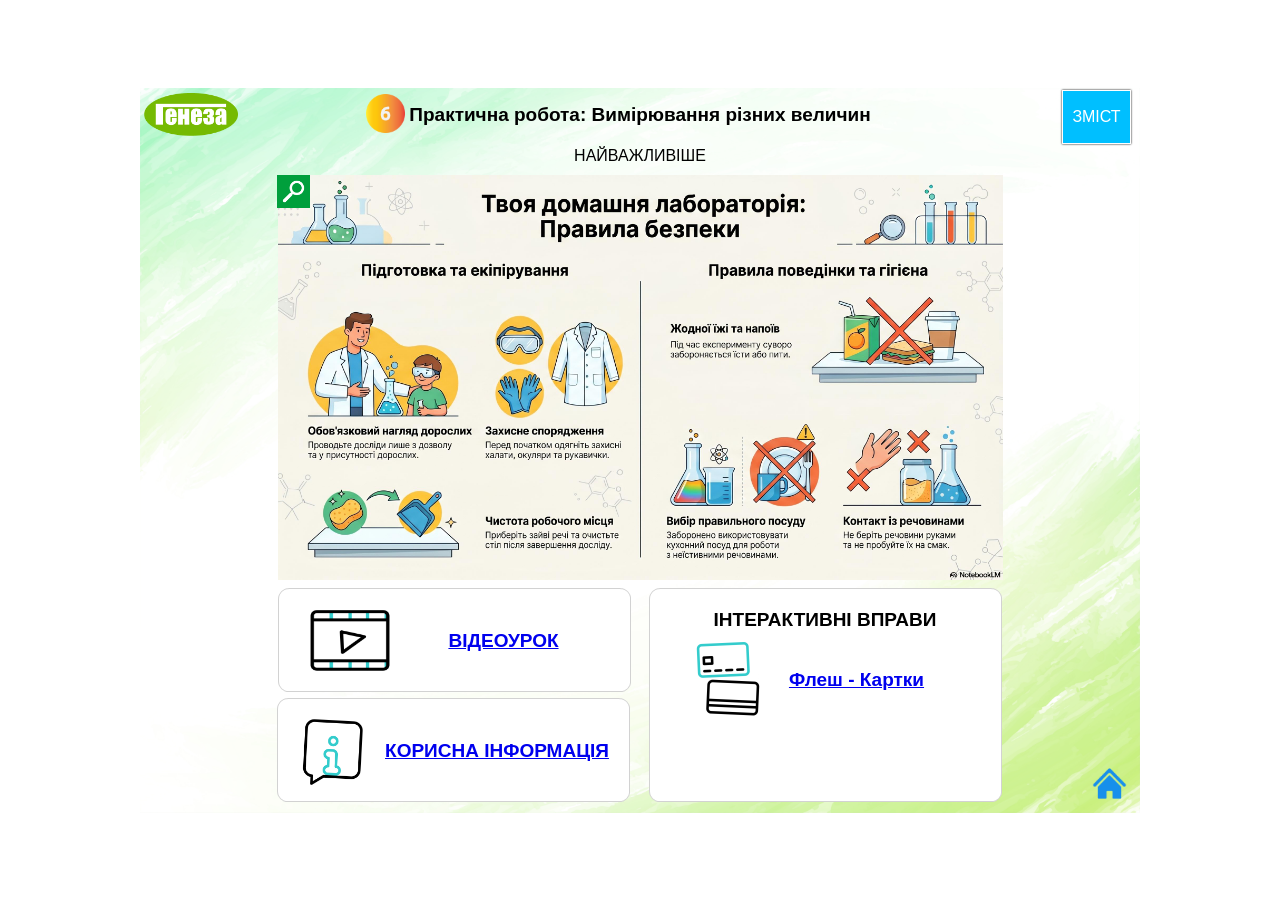
<file: p7.html>
<!doctype html>
<html>
<head>
<meta charset="utf-8">
<title>Пізнаємо природу. 5 Клас</title>
<meta name="generator" content="WYSIWYG Web Builder 20 - https://www.wysiwygwebbuilder.com">
<link href="Nature5.css" rel="stylesheet">
<link href="p7.css" rel="stylesheet">
<script src="jquery-3.7.1.min.js"></script>
<script src="wb.panel.min.js"></script>
<link rel="stylesheet" href="fancybox/jquery.fancybox-1.3.4.css">
<script src="fancybox/jquery.easing-1.3.pack.js"></script>
<script src="fancybox/jquery.fancybox-1.3.4.pack.js"></script>
<script src="fancybox/jquery.mousewheel-3.0.4.pack.js"></script>
<script>
$(document).ready(function()
{
   $("a[data-rel='SlideShow1']").attr('rel', 'SlideShow1');
   $("a[rel^='SlideShow1']").fancybox({});
   $("#PanelMenu2").panel({animate: true, animationDuration: 200, animationEasing: 'linear', dismissible: true, display: 'push', position: 'right', toggle: true});
});
</script>
</head>
<body>
<div id="space"><br></div>
<div id="container">
<div id="wb_Image1" style="position:absolute;left:0px;top:0px;width:1000px;height:725px;z-index:0;">
<img src="images/Фон_2_ПП_5_.jpg" id="Image1" alt="Modern soft green watercolor texture background design vector" title="Modern soft green watercolor texture background design vector" width="1000" height="750"></div>
<div id="wb_Text1" style="position:absolute;left:265px;top:16px;width:470px;height:21px;text-align:center;z-index:1;">
<span style="color:#000000;font-family:Arial;font-size:19px;"><strong>Практична робота: Вимірювання різних величин</strong></span></div>
<div id="wb_Shape1" style="position:absolute;left:138px;top:500px;width:353px;height:104px;z-index:2;">
<img src="images/img0023.png" id="Shape1" alt="" width="353" height="104" style="width:353px;height:104px;"></div>
<div id="wb_Text3" style="position:absolute;left:305px;top:542px;width:117px;height:21px;text-align:center;z-index:3;">
<span style="color:#000000;font-family:Arial;font-size:19px;"><strong><a href="https://drive.google.com/file/d/1GzYt1hHXOsUtQKZvSDTPdAqCy-bltjQo/view?usp=drive_link" target="_blank">ВІДЕОУРОК</a></strong></span></div>
<div id="wb_Shape2" style="position:absolute;left:137px;top:610px;width:353px;height:104px;z-index:4;">
<img src="images/img0024.png" id="Shape2" alt="" width="353" height="104" style="width:353px;height:104px;"></div>
<div id="wb_Shape3" style="position:absolute;left:509px;top:500px;width:353px;height:214px;z-index:5;">
<img src="images/img0025.png" id="Shape3" alt="" width="353" height="214" style="width:353px;height:214px;"></div>
<div id="wb_Text4" style="position:absolute;left:240px;top:652px;width:234px;height:21px;text-align:center;z-index:6;">
<span style="color:#000000;font-family:Arial;font-size:19px;"><strong><a href="https://youtu.be/Xi61GDLE1yM" target="_blank">КОРИСНА ІНФОРМАЦІЯ</a></strong></span></div>
<div id="wb_Text5" style="position:absolute;left:568px;top:521px;width:234px;height:21px;text-align:center;z-index:7;">
<span style="color:#000000;font-family:Arial;font-size:19px;"><strong>ІНТЕРАКТИВНІ ВПРАВИ</strong></span></div>
<div id="wb_Image3" style="position:absolute;left:157px;top:505px;width:106px;height:93px;z-index:8;">
<img src="images/free-animated-icon-video-6172536.gif" id="Image3" alt="" width="106" height="106"></div>
<div id="SlideShow1" style="position:absolute;left:138px;top:87px;width:725px;height:405px;z-index:9;">
<a href="images/6_.jpg" data-rel="SlideShow1"><img class="image" width="2752" height="1536" src="images/6_.jpg" alt="" title=""></a>
</div>
<div id="wb_Text8" style="position:absolute;left:375px;top:58px;width:250px;height:18px;text-align:center;z-index:10;">
<span style="color:#000000;font-family:Arial;font-size:16px;">НАЙВАЖЛИВІШЕ </span></div>
<div id="wb_Text2" style="position:absolute;left:626px;top:581px;width:181px;height:21px;text-align:center;z-index:11;">
<span style="color:#000000;font-family:Arial;font-size:19px;"><strong><a href="https://interactive.tmp-stg.faino.dev/games/application-flashCards-1/application-flashCards-1-1.1.1-c8e3281d0b76a604ff70e79495019deb.html?id=019e214d-b904-7a78-88ec-85ef92145a19&amp;be=https://backend.faino.school/api" target="_blank">Флеш - Картки</a></strong></span></div>
<div id="wb_Image8" style="position:absolute;left:224px;top:4px;width:43px;height:43px;z-index:12;">
<img src="images/6.png" id="Image8" alt="" width="43" height="43"></div>
<div id="wb_Image2" style="position:absolute;left:548px;top:551px;width:80px;height:80px;z-index:13;">
<img src="images/free-animated-icon-credit-card-16678292.gif" id="Image2" alt="" width="80" height="80"></div>
<div id="wb_Image5" style="position:absolute;left:149px;top:622px;width:84px;height:84px;z-index:14;">
<img src="images/information (1).gif" id="Image5" alt="" width="84" height="84"></div>
<a href="./images/6_.jpg" target="_blank">
<picture id="wb_Picture1" style="position:absolute;left:137px;top:87px;width:33px;height:33px;z-index:15">
<img src="images/Search.png" id="Picture1" alt="" width="33" height="33">
</picture>
</a>
<div id="wb_Image9" style="position:absolute;left:945px;top:671px;width:49px;height:49px;z-index:16;">
<a href="./index.html"><img src="images/free-icon-building-14034653.png" id="Image9" alt="" width="49" height="49"></a></div>
<div id="wb_Image7" style="position:absolute;left:4px;top:5px;width:94px;height:43px;z-index:17;">
<img src="images/Генеза_.png" id="Image7" alt="" width="94" height="43"></div>
<div id="wb_PanelMenu2" style="position:absolute;left:922px;top:2px;width:67px;height:52px;text-align:center;z-index:18;">
<a href="#PanelMenu2_markup" id="PanelMenu2">&#1047;&#1052;&#1030;&#1057;&#1058;</a>
<div id="PanelMenu2_markup">
<ul role="menu">
<li role="menuitem"><a href="./p8.html" class="nav-link"><svg class="icon" viewBox="0 0 1024 1024" version="1.1" xmlns="http://www.w3.org/2000/svg">
   <path d="M512 1024 C605 1023, 690 1000, 768 956 L768 956 L768 956 C845 911, 908 848, 956 768 C1001 687, 1024 601, 1024 512 C1024 423, 1001 337, 956 256 C908 176, 845 113, 768 68 C690 24, 605 1, 512 0 C418 1, 333 24, 256 68 C178 113, 116 176, 68 256 C22 337, 0 423, 0 512 C0 601, 22 687, 68 768 C116 848, 178 911, 256 956 C333 1000, 418 1023, 512 1024 Z M432 672 L480 672 L432 672 L480 672 L480 544 L480 544 L432 544 L432 544 C402 541, 386 525, 384 496 C386 467, 402 451, 432 449 L528 449 L528 449 C557 451, 573 467, 577 496 L577 672 L577 672 L592 672 L592 672 C621 675, 637 691, 640 720 C637 749, 621 765, 592 768 L432 768 L432 768 C402 765, 386 749, 384 720 C386 691, 402 675, 432 672 Z M512 256 C530 256, 546 262, 558 274 L558 274 L558 274 C570 286, 577 301, 577 321 C577 339, 570 354, 558 366 C546 378, 530 384, 512 384 C493 384, 478 378, 466 366 C454 354, 449 339, 449 321 C449 301, 454 286, 466 274 C478 262, 493 256, 512 256"/>
</svg>
<span>&#1055;&#1088;&#1086; &#1045;-&#1044;&#1086;&#1076;&#1072;&#1090;&#1086;&#1082;</span></a></li>
<li role="menuitem"><a href="./p1.html" class="nav-link">&#1057;&#1090;&#1072;&#1088;&#1090;&#1086;&#1074;&#1072; &#1089;&#1090;&#1086;&#1088;&#1110;&#1085;&#1082;&#1072;</a></li>
<li role="menuitem"><a href="facetime:" class="nav-link">&#1056;&#1054;&#1047;&#1044;&#1030;&#1051; 1. &#1057;&#1042;&#1030;&#1058;, &#1059; &#1071;&#1050;&#1054;&#1052;&#1059; &#1052;&#1048; &#1046;&#1048;&#1042;&#1045;&#1052;&#1054;</a></li>
<li role="menuitem"><a href="facetime:" class="nav-link">&#1058;&#1045;&#1052;&#1040; 1. &#1071;&#1050; &#1051;&#1070;&#1044;&#1048;&#1053;&#1040; &#1055;&#1030;&#1047;&#1053;&#1040;&#1028; &#1055;&#1056;&#1048;&#1056;&#1054;&#1044;&#1059;</a></li>
<li role="menuitem"><a href="./p2.html" class="nav-link">&#167;1. &#1063;&#1086;&#1084;&#1091; &#1083;&#1102;&#1076;&#1080;&#1085;&#1072; &#1074;&#1080;&#1074;&#1095;&#1072;&#1108; &#1087;&#1088;&#1080;&#1088;&#1086;&#1076;&#1091;</a></li>
<li role="menuitem"><a href="./p3.html" class="nav-link">&#167;2. &#1061;&#1090;&#1086; &#1110; &#1103;&#1082; &#1074;&#1080;&#1074;&#1095;&#1072;&#1108; &#1087;&#1088;&#1080;&#1088;&#1086;&#1076;&#1091;</a></li>
<li role="menuitem"><a href="./p4.html" class="nav-link">&#167;3. &#1071;&#1082;&#1110; &#1108; &#1084;&#1077;&#1090;&#1086;&#1076;&#1080; &#1074;&#1080;&#1074;&#1095;&#1077;&#1085;&#1085;&#1103; &#1087;&#1088;&#1080;&#1088;&#1086;&#1076;&#1080;</a></li>
<li role="menuitem"><a href="./p5.html" class="nav-link">&#167;4. &#1071;&#1082; &#1087;&#1088;&#1072;&#1094;&#1102;&#1102;&#1090;&#1100; &#1074;&#1095;&#1077;&#1085;&#1110;: &#1083;&#1072;&#1073;&#1086;&#1088;&#1072;&#1090;&#1086;&#1088;&#1110;&#1103; &#1090;&#1072; &#1111;&#1111; &#1089;&#1077;&#1082;&#1088;&#1077;&#1090;&#1080;</a></li>
<li role="menuitem"><a href="./p6.html" class="nav-link">&#167;5. &#1071;&#1082; &#1074;&#1080;&#1084;&#1110;&#1088;&#1102;&#1074;&#1072;&#1085;&#1085;&#1103; &#1076;&#1086;&#1087;&#1086;&#1084;&#1072;&#1075;&#1072;&#1102;&#1090;&#1100; &#1088;&#1086;&#1079;&#1091;&#1084;&#1110;&#1090;&#1080; &#1087;&#1088;&#1080;&#1088;&#1086;&#1076;&#1091;</a></li>
<li role="menuitem"><a href="./p7.html" class="nav-link">&#167;6. &#1055;&#1088;&#1072;&#1082;&#1090;&#1080;&#1095;&#1085;&#1072; &#1088;&#1086;&#1073;&#1086;&#1090;&#1072;: &#1042;&#1080;&#1084;&#1110;&#1088;&#1102;&#1074;&#1072;&#1085;&#1085;&#1103; &#1088;&#1110;&#1079;&#1085;&#1080;&#1093; &#1074;&#1077;&#1083;&#1080;&#1095;&#1080;&#1085;</a></li>
</ul>
</div>
</div>
</div>
</body>
</html>
</file>
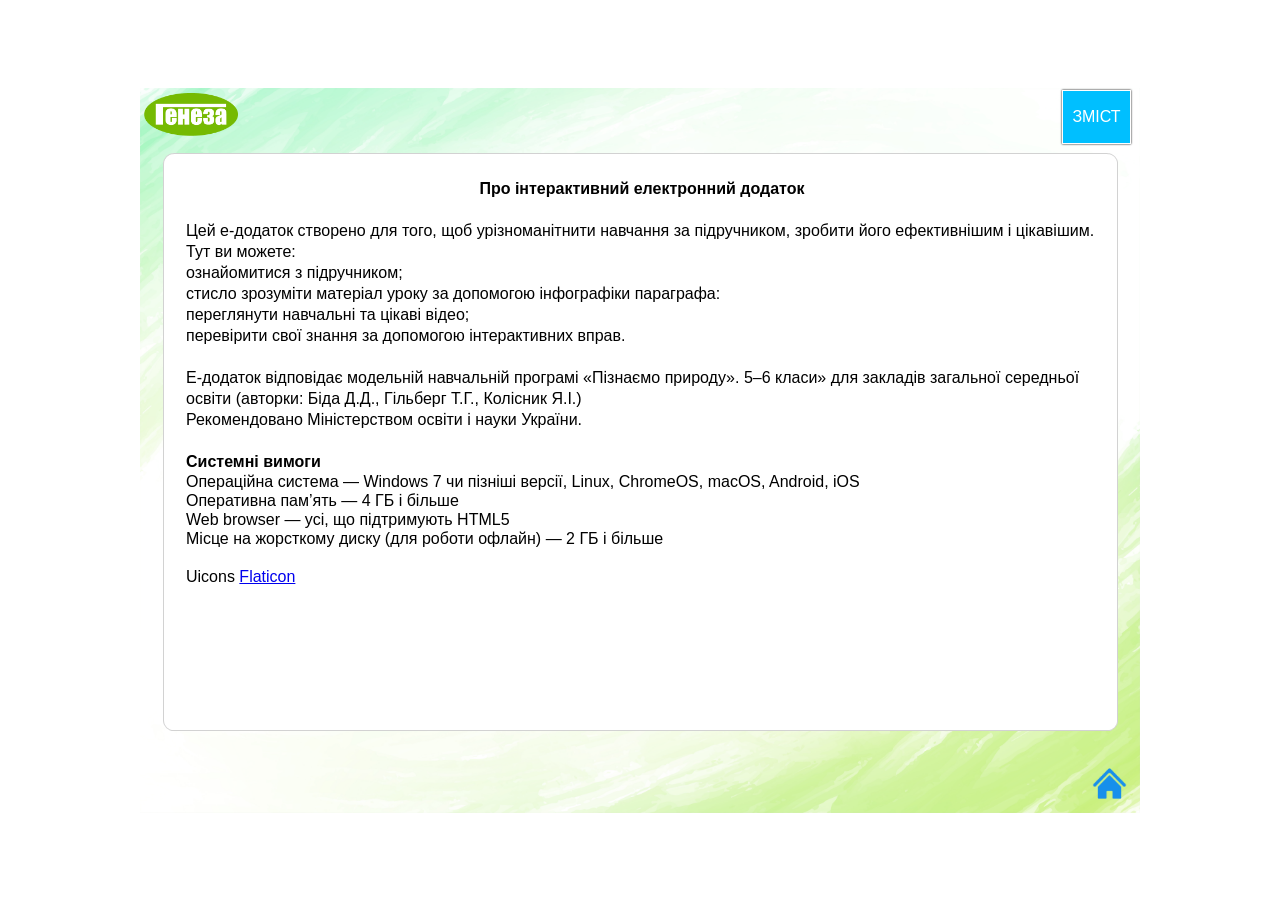
<file: p8.html>
<!doctype html>
<html>
<head>
<meta charset="utf-8">
<title>Пізнаємо природу. 5 Клас</title>
<meta name="generator" content="WYSIWYG Web Builder 20 - https://www.wysiwygwebbuilder.com">
<link href="Nature5.css" rel="stylesheet">
<link href="p8.css" rel="stylesheet">
<script src="jquery-3.7.1.min.js"></script>
<script src="wb.panel.min.js"></script>
<script>
$(document).ready(function()
{
   $("#PanelMenu2").panel({animate: true, animationDuration: 200, animationEasing: 'linear', dismissible: true, display: 'push', position: 'right', toggle: true});
});
</script>
</head>
<body>
<div id="space"><br></div>
<div id="container">
<div id="wb_Image1" style="position:absolute;left:0px;top:0px;width:1000px;height:725px;z-index:0;">
<img src="images/Фон_2_ПП_5_.jpg" id="Image1" alt="Modern soft green watercolor texture background design vector" title="Modern soft green watercolor texture background design vector" width="1000" height="750"></div>
<div id="wb_Shape3" style="position:absolute;left:23px;top:65px;width:955px;height:578px;z-index:1;">
<img src="images/img0026.png" id="Shape3" alt="" width="955" height="578" style="width:955px;height:578px;"></div>
<div id="wb_Image9" style="position:absolute;left:945px;top:671px;width:49px;height:49px;z-index:2;">
<a href="./index.html"><img src="images/free-icon-building-14034653.png" id="Image9" alt="" width="49" height="49"></a></div>
<div id="wb_Text1" style="position:absolute;left:46px;top:90px;width:909px;height:528px;z-index:3;">
<span style="color:#000000;font-family:Arial;font-size:16px;line-height:21px;"><strong>&nbsp;&nbsp; &nbsp;&nbsp; &nbsp;&nbsp; &nbsp;&nbsp; &nbsp;&nbsp; &nbsp;&nbsp; &nbsp;&nbsp; &nbsp;&nbsp; &nbsp;&nbsp; &nbsp;&nbsp; &nbsp;&nbsp; &nbsp;&nbsp; &nbsp;&nbsp; &nbsp;&nbsp; &nbsp;&nbsp; &nbsp;&nbsp; &nbsp;&nbsp; &nbsp;&nbsp; &nbsp;&nbsp; &nbsp;&nbsp; &nbsp;&nbsp; &nbsp;&nbsp; Про інтерактивний електронний додаток<br></strong><br>Цей е-додаток створено для того, щоб урізноманітнити навчання за підручником, зробити його ефективнішим і цікавішим. Тут ви можете:<br>ознайомитися з підручником;<br>стисло зрозуміти матеріал уроку за допомогою інфографіки параграфа:<br>переглянути навчальні та цікаві відео;<br>перевірити свої знання за допомогою інтерактивних вправ.<br><br>Е-додаток відповідає модельній навчальній програмі «Пізнаємо природу». 5–6 класи» для закладів загальної середньої освіти (авторки: Біда Д.Д., Гільберг Т.Г., Колісник Я.І.) <br>Рекомендовано Міністерством освіти і науки України.<br><br><strong>Системні вимоги</strong><br></span><span style="color:#000000;font-family:Arial;font-size:16px;line-height:18px;">Операційна система — Windows 7 чи пізніші версії, Linux, ChromeOS, macOS, Android, iOS<br>Оперативна пам’ять — 4 ГБ і більше<br>Web browser — усі, що підтримують HTML5<br>Місце на жорсткому диску (для роботи офлайн) — 2 ГБ і більше<br><br>Uicons <a href="https://www.flaticon.com/uicons">Flaticon</a></span></div>
<div id="wb_Image7" style="position:absolute;left:4px;top:5px;width:94px;height:43px;z-index:4;">
<img src="images/Генеза_.png" id="Image7" alt="" width="94" height="43"></div>
<div id="wb_PanelMenu2" style="position:absolute;left:922px;top:2px;width:67px;height:52px;text-align:center;z-index:5;">
<a href="#PanelMenu2_markup" id="PanelMenu2">&#1047;&#1052;&#1030;&#1057;&#1058;</a>
<div id="PanelMenu2_markup">
<ul role="menu">
<li role="menuitem"><a href="./p8.html" class="nav-link"><svg class="icon" viewBox="0 0 1024 1024" version="1.1" xmlns="http://www.w3.org/2000/svg">
   <path d="M512 1024 C605 1023, 690 1000, 768 956 L768 956 L768 956 C845 911, 908 848, 956 768 C1001 687, 1024 601, 1024 512 C1024 423, 1001 337, 956 256 C908 176, 845 113, 768 68 C690 24, 605 1, 512 0 C418 1, 333 24, 256 68 C178 113, 116 176, 68 256 C22 337, 0 423, 0 512 C0 601, 22 687, 68 768 C116 848, 178 911, 256 956 C333 1000, 418 1023, 512 1024 Z M432 672 L480 672 L432 672 L480 672 L480 544 L480 544 L432 544 L432 544 C402 541, 386 525, 384 496 C386 467, 402 451, 432 449 L528 449 L528 449 C557 451, 573 467, 577 496 L577 672 L577 672 L592 672 L592 672 C621 675, 637 691, 640 720 C637 749, 621 765, 592 768 L432 768 L432 768 C402 765, 386 749, 384 720 C386 691, 402 675, 432 672 Z M512 256 C530 256, 546 262, 558 274 L558 274 L558 274 C570 286, 577 301, 577 321 C577 339, 570 354, 558 366 C546 378, 530 384, 512 384 C493 384, 478 378, 466 366 C454 354, 449 339, 449 321 C449 301, 454 286, 466 274 C478 262, 493 256, 512 256"/>
</svg>
<span>&#1055;&#1088;&#1086; &#1045;-&#1044;&#1086;&#1076;&#1072;&#1090;&#1086;&#1082;</span></a></li>
<li role="menuitem"><a href="./p1.html" class="nav-link">&#1057;&#1090;&#1072;&#1088;&#1090;&#1086;&#1074;&#1072; &#1089;&#1090;&#1086;&#1088;&#1110;&#1085;&#1082;&#1072;</a></li>
<li role="menuitem"><a href="facetime:" class="nav-link">&#1056;&#1054;&#1047;&#1044;&#1030;&#1051; 1. &#1057;&#1042;&#1030;&#1058;, &#1059; &#1071;&#1050;&#1054;&#1052;&#1059; &#1052;&#1048; &#1046;&#1048;&#1042;&#1045;&#1052;&#1054;</a></li>
<li role="menuitem"><a href="facetime:" class="nav-link">&#1058;&#1045;&#1052;&#1040; 1. &#1071;&#1050; &#1051;&#1070;&#1044;&#1048;&#1053;&#1040; &#1055;&#1030;&#1047;&#1053;&#1040;&#1028; &#1055;&#1056;&#1048;&#1056;&#1054;&#1044;&#1059;</a></li>
<li role="menuitem"><a href="./p2.html" class="nav-link">&#167;1. &#1063;&#1086;&#1084;&#1091; &#1083;&#1102;&#1076;&#1080;&#1085;&#1072; &#1074;&#1080;&#1074;&#1095;&#1072;&#1108; &#1087;&#1088;&#1080;&#1088;&#1086;&#1076;&#1091;</a></li>
<li role="menuitem"><a href="./p3.html" class="nav-link">&#167;2. &#1061;&#1090;&#1086; &#1110; &#1103;&#1082; &#1074;&#1080;&#1074;&#1095;&#1072;&#1108; &#1087;&#1088;&#1080;&#1088;&#1086;&#1076;&#1091;</a></li>
<li role="menuitem"><a href="./p4.html" class="nav-link">&#167;3. &#1071;&#1082;&#1110; &#1108; &#1084;&#1077;&#1090;&#1086;&#1076;&#1080; &#1074;&#1080;&#1074;&#1095;&#1077;&#1085;&#1085;&#1103; &#1087;&#1088;&#1080;&#1088;&#1086;&#1076;&#1080;</a></li>
<li role="menuitem"><a href="./p5.html" class="nav-link">&#167;4. &#1071;&#1082; &#1087;&#1088;&#1072;&#1094;&#1102;&#1102;&#1090;&#1100; &#1074;&#1095;&#1077;&#1085;&#1110;: &#1083;&#1072;&#1073;&#1086;&#1088;&#1072;&#1090;&#1086;&#1088;&#1110;&#1103; &#1090;&#1072; &#1111;&#1111; &#1089;&#1077;&#1082;&#1088;&#1077;&#1090;&#1080;</a></li>
<li role="menuitem"><a href="./p6.html" class="nav-link">&#167;5. &#1071;&#1082; &#1074;&#1080;&#1084;&#1110;&#1088;&#1102;&#1074;&#1072;&#1085;&#1085;&#1103; &#1076;&#1086;&#1087;&#1086;&#1084;&#1072;&#1075;&#1072;&#1102;&#1090;&#1100; &#1088;&#1086;&#1079;&#1091;&#1084;&#1110;&#1090;&#1080; &#1087;&#1088;&#1080;&#1088;&#1086;&#1076;&#1091;</a></li>
<li role="menuitem"><a href="./p7.html" class="nav-link">&#167;6. &#1055;&#1088;&#1072;&#1082;&#1090;&#1080;&#1095;&#1085;&#1072; &#1088;&#1086;&#1073;&#1086;&#1090;&#1072;: &#1042;&#1080;&#1084;&#1110;&#1088;&#1102;&#1074;&#1072;&#1085;&#1085;&#1103; &#1088;&#1110;&#1079;&#1085;&#1080;&#1093; &#1074;&#1077;&#1083;&#1080;&#1095;&#1080;&#1085;</a></li>
</ul>
</div>
</div>
</div>
</body>
</html>
</file>
<file: Nature5.css>
@keyframes animate-border-fade
{
   0% { box-shadow: inset 0 0 0 0px #FFFFFF, 0 0 1px transparent;  }
   100% { box-shadow: inset 0 0 0 4px #FFFFFF, 0 0 1px transparent;  }
}
h1, .h1
{
   font-family: Arial;
   font-weight: bold;
   font-size: 32px;
   text-decoration: none;
   color: #000000;
   --color: #000000;
   background-color: transparent;
   margin: 0 0 0 0;
   padding: 0 0 0 0;
   display: inline-block;
}
h2, .h2
{
   font-family: Arial;
   font-weight: bold;
   font-size: 27px;
   text-decoration: none;
   color: #000000;
   --color: #000000;
   background-color: transparent;
   margin: 0 0 0 0;
   padding: 0 0 0 0;
   display: inline-block;
}
h3, .h3
{
   font-family: Arial;
   font-weight: bold;
   font-size: 24px;
   text-decoration: none;
   color: #000000;
   --color: #000000;
   background-color: transparent;
   margin: 0 0 0 0;
   padding: 0 0 0 0;
   display: inline-block;
}
h4, .h4
{
   font-family: Arial;
   font-weight: bold;
   font-size: 21px;
   font-style: italic;
   text-decoration: none;
   color: #000000;
   --color: #000000;
   background-color: transparent;
   margin: 0 0 0 0;
   padding: 0 0 0 0;
   display: inline-block;
}
h5, .h5
{
   font-family: Arial;
   font-weight: bold;
   font-size: 19px;
   text-decoration: none;
   color: #000000;
   --color: #000000;
   background-color: transparent;
   margin: 0 0 0 0;
   padding: 0 0 0 0;
   display: inline-block;
}
h6, .h6
{
   font-family: Arial;
   font-weight: bold;
   font-size: 16px;
   text-decoration: none;
   color: #000000;
   --color: #000000;
   background-color: transparent;
   margin: 0 0 0 0;
   padding: 0 0 0 0;
   display: inline-block;
}
.CustomStyle
{
   font-family: "Courier New";
   font-weight: bold;
   font-size: 16px;
   text-decoration: none;
   color: #2E74B5;
   --color: #2E74B5;
   background-color: transparent;
}
</file>
<file: index.css>
html, body
{
   height: 100%;
}
div#space
{
   width: 1px;
   height: 50%;
   margin-bottom: -362px;
   float:left
}
div#container
{
   width: 1000px;
   height: 725px;
   margin: 0 auto;
   position: relative;
   clear: left;
}
body
{
   background-color: #FFFFFF;
   color: #000000;
   font-family: Arial;
   font-weight: normal;
   font-size: 16px;
   line-height: 1.1875;
   margin: 0;
   padding: 0;
}
#Picture1
{
   border: 0px solid #000000;
   border-radius: 0px;
   box-sizing: border-box;
   padding: 0;
   left: 0;
   top: 0;
   width: 100%;
   height: 100%;
}
#wb_Image1
{
   vertical-align: top;
}
#Image1
{
   border: 0px solid #000000;
   border-radius: 0px;
   box-sizing: border-box;
   padding: 0;
   margin: 0;
   left: 0;
   top: 0;
   width: 100%;
   height: 100%;
}
#Shape3
{
   border-width: 0;
   vertical-align: top;
}
#wb_Text1 
{
   background-color: transparent;
   background-image: none;
   border: 0px solid #000000;
   border-radius: 0px;
   padding: 0;
   margin: 0;
   text-align: center;
}
#wb_Text1 div
{
   text-align: center;
}
#SiteSearch1
{
   line-height: 18px;
   margin: 0;
   border: 1px solid #DEE2E6;
   border-radius: 4px;
   background-color: #FFFFFF;
   background-image: none;
   color: #212529;
   font-family: Arial;
   font-weight: normal;
   font-style: normal;
   font-size: 16px;
   text-align: left;
   padding: 4px 4px 4px 4px;
}
#SiteSearch1:focus
{
   outline: 0;
}
.search-autocomplete
{
   position: absolute;
   background: #FFFFFF;
   border: 1px solid #DEE2E6;
   color: #212529;
   font-family: Arial;
   font-weight: normal;
   font-size: 16px;
   list-style-type: none;
   z-index: 999;
   padding: 0;
   width: 150px;
   margin: 0;
}
.search-autocomplete li
{
   padding: 4px 4px 4px 4px;
   margin: 0;
}
.search-autocomplete li.selected
{
   background: #DEE2E6;
   color: #FFFFFF;
}
#Button1
{
   border: 1px solid #0D6EFD;
   border-radius: 4px;
   background-color: #0D6EFD;
   background-image: none;
   color: #FFFFFF;
   font-family: Arial;
   font-weight: normal;
   font-style: normal;
   font-size: 13px;
   padding: 1px 6px 1px 6px;
   text-align: center;
   -webkit-appearance: none;
   margin: 0;
}
#Button1:focus
{
   outline: 0;
}
#Button2
{
   box-sizing: border-box;
   line-height: 67px;
   text-decoration: none;
   vertical-align: top;
   border: 0px solid #FFFFFF;
   border-radius: 55px;
   background-color: #4C837D;
   background-image: none;
   color: #FFFFFF;
   font-family: Arial;
   font-weight: bold;
   font-style: normal;
   font-size: 29px;
   padding: 1px 6px 1px 6px;
   text-align: center;
   -webkit-appearance: none;
   margin: 0;
   animation: animate-border-fade 1000ms linear 0ms infinite alternate backwards;
}
#Button2:focus
{
   outline: 0;
}
#wb_Text12 
{
   background-color: transparent;
   background-image: none;
   border: 1px solid #000000;
   border-radius: 8px;
   padding: 5px 5px 5px 5px;
   margin: 0;
   text-align: left;
}
#wb_Text12 div
{
   text-align: left;
}
#wb_Image2
{
   vertical-align: top;
}
#Image2
{
   border: 0px solid #000000;
   border-radius: 0px;
   box-sizing: border-box;
   padding: 0;
   margin: 0;
   left: 0;
   top: 0;
   width: 100%;
   height: 100%;
}
</file>
<file: p1.css>
html, body
{
   height: 100%;
}
div#space
{
   width: 1px;
   height: 50%;
   margin-bottom: -362px;
   float:left
}
div#container
{
   width: 1000px;
   height: 725px;
   margin: 0 auto;
   position: relative;
   clear: left;
}
body
{
   background-color: #FFFFFF;
   color: #000000;
   font-family: Arial;
   font-weight: normal;
   font-size: 16px;
   line-height: 1.1875;
   margin: 0;
   padding: 0;
}
#wb_Image1
{
   vertical-align: top;
}
#Image1
{
   border: 0px solid #000000;
   border-radius: 0px;
   box-sizing: border-box;
   padding: 0;
   margin: 0;
   left: 0;
   top: 0;
   width: 100%;
   height: 100%;
}
#wb_Text1 
{
   background-color: transparent;
   background-image: none;
   border: 0px solid #000000;
   border-radius: 0px;
   padding: 0;
   margin: 0;
   text-align: center;
}
#wb_Text1 div
{
   text-align: center;
}
#wb_Text2 
{
   background-color: transparent;
   background-image: none;
   border: 0px solid #000000;
   border-radius: 0px;
   padding: 0;
   margin: 0;
   text-align: center;
}
#wb_Text2 div
{
   text-align: center;
}
#Shape3
{
   border-width: 0;
   vertical-align: top;
}
#wb_Text3 
{
   background-color: transparent;
   background-image: none;
   border: 0px solid #000000;
   border-radius: 0px;
   padding: 0;
   margin: 0;
   text-align: center;
}
#wb_Text3 div
{
   text-align: center;
}
#wb_Image3
{
   vertical-align: top;
}
#Image3
{
   border: 0px solid #000000;
   border-radius: 0px;
   box-sizing: border-box;
   padding: 0;
   margin: 0;
   left: 0;
   top: 0;
   width: 100%;
   height: 100%;
}
#wb_Text4 
{
   background-color: transparent;
   background-image: none;
   border: 0px solid #000000;
   border-radius: 0px;
   padding: 0;
   margin: 0;
   text-align: left;
}
#wb_Text4 div
{
   text-align: left;
}
#Shape1
{
   border-width: 0;
   vertical-align: top;
}
#wb_Text5 
{
   background-color: transparent;
   background-image: none;
   border: 0px solid #000000;
   border-radius: 0px;
   padding: 0;
   margin: 0;
   text-align: center;
}
#wb_Text5 div
{
   text-align: center;
}
#Shape2
{
   border-width: 0;
   vertical-align: top;
}
#Shape4
{
   border-width: 0;
   vertical-align: top;
}
#Shape5
{
   border-width: 0;
   vertical-align: top;
}
#Shape6
{
   border-width: 0;
   vertical-align: top;
}
#wb_Text6 
{
   background-color: transparent;
   background-image: none;
   border: 0px solid #000000;
   border-radius: 0px;
   padding: 0;
   margin: 0;
   text-align: center;
}
#wb_Text6 div
{
   text-align: center;
}
#wb_Text7 
{
   background-color: transparent;
   background-image: none;
   border: 0px solid #000000;
   border-radius: 0px;
   padding: 0;
   margin: 0;
   text-align: center;
}
#wb_Text7 div
{
   text-align: center;
}
#wb_Text8 
{
   background-color: transparent;
   background-image: none;
   border: 0px solid #000000;
   border-radius: 0px;
   padding: 0;
   margin: 0;
   text-align: center;
}
#wb_Text8 div
{
   text-align: center;
}
#wb_Text9 
{
   background-color: transparent;
   background-image: none;
   border: 0px solid #000000;
   border-radius: 0px;
   padding: 0;
   margin: 0;
   text-align: center;
}
#wb_Text9 div
{
   text-align: center;
}
#wb_Image2
{
   vertical-align: top;
}
#Image2
{
   border: 0px solid #000000;
   border-radius: 0px;
   box-sizing: border-box;
   padding: 0;
   margin: 0;
   left: 0;
   top: 0;
   width: 100%;
   height: 100%;
}
#wb_Image4
{
   vertical-align: top;
}
#Image4
{
   border: 0px solid #000000;
   border-radius: 0px;
   box-sizing: border-box;
   padding: 0;
   margin: 0;
   left: 0;
   top: 0;
   width: 100%;
   height: 100%;
}
#wb_Image5
{
   vertical-align: top;
}
#Image5
{
   border: 0px solid #000000;
   border-radius: 0px;
   box-sizing: border-box;
   padding: 0;
   margin: 0;
   left: 0;
   top: 0;
   width: 100%;
   height: 100%;
}
#wb_Image6
{
   vertical-align: top;
}
#Image6
{
   border: 0px solid #000000;
   border-radius: 0px;
   box-sizing: border-box;
   padding: 0;
   margin: 0;
   left: 0;
   top: 0;
   width: 100%;
   height: 100%;
}
#wb_Image7
{
   vertical-align: top;
}
#Image7
{
   border: 0px solid #000000;
   border-radius: 0px;
   box-sizing: border-box;
   padding: 0;
   margin: 0;
   left: 0;
   top: 0;
   width: 100%;
   height: 100%;
}
#wb_Image8
{
   vertical-align: top;
}
#Image8
{
   border: 0px solid #000000;
   border-radius: 0px;
   box-sizing: border-box;
   padding: 0;
   margin: 0;
   left: 0;
   top: 0;
   width: 100%;
   height: 100%;
}
#wb_PanelMenu2 a, #PanelMenu2_markup li a
{
   display: block;
   text-align: center;
   vertical-align: middle;
}
#PanelMenu2_markup
{
   display: none;
   margin: 0;
   padding: 0;
}
#PanelMenu2_panel #PanelMenu2_markup
{
   display: block;
}
#PanelMenu2_markup ul
{
   list-style: none;
   list-style-type: none;
   margin: 0;
   padding: 0;
}
#PanelMenu2_markup li a, #PanelMenu2_markup li a:hover
{
   padding: 5px 5px 5px 5px;
   box-shadow: none;
}
#PanelMenu2_markup .divider
{
   height: 1px;
   margin: 9px 0;
   overflow: hidden;
   background-color: #00BFFF;
}
#PanelMenu2_panel
{
   display: none;
   position: fixed;
   top: 0;
   height: 100%;
   width: 250px;
   z-index: 9999;
}
#PanelMenu2_markup li a
{
   color: #FFFFFF;
   border: 0px solid #00BFFF;
   background-color: #00BFFF;
   font-family: Arial;
   font-weight: normal;
   font-size: 16px;
   font-style: normal;
   text-decoration: none;
   text-transform: none;
}
#wb_PanelMenu2 a
{
   color: #FFFFFF;
   border: 1px solid #FFFFFF;
   border-radius: 0px;
   background-color: #00BFFF;
   font-family: Arial;
   font-weight: normal;
   font-size: 16px;
   font-style: normal;
   text-decoration: none;
   box-shadow: 0px 0px 2px #000000;
   text-align: center;
   text-transform: none;
}
#PanelMenu2_markup li a:hover
{
   color: #FFFFFF;
   background-color: #0B5ED7;
   border: 0px solid #00BFFF;
}
#PanelMenu2_markup li a .icon
{
   fill: currentColor;
   margin-right: 4px;
   height: 16px;
   width: 16px;
   vertical-align: middle;
}
#PanelMenu2_markup li a:hover .icon
{
   fill: currentColor;
}
#wb_PanelMenu2 a:hover
{
   color: #FFFFFF;
   background-color: #0B5ED7;
   border: 1px solid #0A58CA;
}
#PanelMenu2_panel
{
   background-color: #00BFFF;
   overflow-y: auto;
}
#PanelMenu2
{
   line-height: 52px;
   width: 67px;
   height: 52px;
   position: absolute;
   z-index: 999;
}
#wb_Image9
{
   vertical-align: top;
}
#Image9
{
   border: 0px solid #000000;
   border-radius: 0px;
   box-sizing: border-box;
   padding: 0;
   margin: 0;
   left: 0;
   top: 0;
   width: 100%;
   height: 100%;
}
#wb_Image10
{
   vertical-align: top;
}
#Image10
{
   border: 0px solid #000000;
   border-radius: 0px;
   box-sizing: border-box;
   padding: 0;
   margin: 0;
   left: 0;
   top: 0;
   width: 100%;
   height: 100%;
}
</file>
<file: p2.css>
html, body
{
   height: 100%;
}
div#space
{
   width: 1px;
   height: 50%;
   margin-bottom: -394px;
   float:left
}
div#container
{
   width: 1000px;
   height: 789px;
   margin: 0 auto;
   position: relative;
   clear: left;
}
body
{
   background-color: #FFFFFF;
   color: #000000;
   font-family: Arial;
   font-weight: normal;
   font-size: 16px;
   line-height: 1.1875;
   margin: 0;
   padding: 0;
}
#wb_Image1
{
   vertical-align: top;
}
#Image1
{
   border: 0px solid #000000;
   border-radius: 0px;
   box-sizing: border-box;
   padding: 0;
   margin: 0;
   left: 0;
   top: 0;
   width: 100%;
   height: 100%;
}
#wb_Text1 
{
   background-color: transparent;
   background-image: none;
   border: 0px solid #000000;
   border-radius: 0px;
   padding: 0;
   margin: 0;
   text-align: center;
}
#wb_Text1 div
{
   text-align: center;
}
#Shape1
{
   border-width: 0;
   vertical-align: top;
}
#wb_Text3 
{
   background-color: transparent;
   background-image: none;
   border: 0px solid #000000;
   border-radius: 0px;
   padding: 0;
   margin: 0;
   text-align: center;
}
#wb_Text3 div
{
   text-align: center;
}
#Shape2
{
   border-width: 0;
   vertical-align: top;
}
#Shape3
{
   border-width: 0;
   vertical-align: top;
}
#wb_Text4 
{
   background-color: transparent;
   background-image: none;
   border: 0px solid #000000;
   border-radius: 0px;
   padding: 0;
   margin: 0;
   text-align: center;
}
#wb_Text4 div
{
   text-align: center;
}
#wb_Text5 
{
   background-color: transparent;
   background-image: none;
   border: 0px solid #000000;
   border-radius: 0px;
   padding: 0;
   margin: 0;
   text-align: center;
}
#wb_Text5 div
{
   text-align: center;
}
#wb_Text6 
{
   background-color: transparent;
   background-image: none;
   border: 0px solid #000000;
   border-radius: 0px;
   padding: 0;
   margin: 0;
   text-align: center;
}
#wb_Text6 div
{
   text-align: center;
}
#wb_Text7 
{
   background-color: transparent;
   background-image: none;
   border: 0px solid #000000;
   border-radius: 0px;
   padding: 0;
   margin: 0;
   text-align: center;
}
#wb_Text7 div
{
   text-align: center;
}
#wb_Image3
{
   vertical-align: top;
}
#Image3
{
   border: 0px solid #000000;
   border-radius: 0px;
   box-sizing: border-box;
   padding: 0;
   margin: 0;
   left: 0;
   top: 0;
   width: 100%;
   height: 100%;
}
#wb_Image5
{
   vertical-align: top;
}
#Image5
{
   border: 0px solid #000000;
   border-radius: 0px;
   box-sizing: border-box;
   padding: 0;
   margin: 0;
   left: 0;
   top: 0;
   width: 100%;
   height: 100%;
}
#SlideShow1 .image
{
   border-width: 0;
   border-radius: inherit;
   left: 0;
   top: 0;
   width: 100%;
   height: 100%;
}
#SlideShow1 a:not(:first-child) .image
{
   display: none;
}
#SlideShow1 .carousel-control-next, #SlideShow1 .carousel-control-prev
{
   cursor: pointer;
   position: absolute;
   text-align: center;
   top: 0;
   left: 0;
   opacity: 0.5;
   transition: opacity 0.3s ease;
}
#SlideShow1 .carousel-control-next-icon, #SlideShow1 .carousel-control-prev-icon
{
   display: inline-block;
   width: 32px;
   height: 32px;
   background: transparent no-repeat center center;
   background-size: 100% 100%;
}
#SlideShow1 .carousel-control-next:hover, #SlideShow1 .carousel-control-prev:hover
{
   text-decoration: none;
   outline: 0;
   opacity: 1;
}
#SlideShow1 .carousel-control-prev-icon
{
   background: url('data:image/svg+xml,%3csvg%20style%3d%22fill:%23000000%22%20viewBox%3d%220%200%20128%20128%22%20version%3d%221.1%22%20xmlns%3d%22http://www.w3.org/2000/svg%22%3e%0d%0a%20%20%20%3cpath%20d%3d%22M128%2064%20C128%2052%2c%20125%2041%2c%20120%2032%20L120%2032%20L120%2032%20C114%2022%2c%20106%2014%2c%2096%208%20C86%203%2c%2075%200%2c%2064%200%20C53%200%2c%2042%203%2c%2032%208%20C22%2014%2c%2014%2022%2c%209%2032%20C3%2041%2c%200%2052%2c%200%2064%20C0%2075%2c%203%2086%2c%209%2096%20C14%20105%2c%2022%20113%2c%2032%20119%20C42%20125%2c%2053%20128%2c%2064%20128%20C75%20128%2c%2086%20125%2c%2096%20119%20C106%20113%2c%20114%20105%2c%20120%2096%20C125%2086%2c%20128%2075%2c%20128%2064%20Z%20M58%2032%20C61%2029%2c%2064%2029%2c%2067%2032%20C69%2034%2c%2069%2037%2c%2067%2040%20L49%2058%20L49%2058%20L94%2058%20L94%2058%20C98%2058%2c%20100%2060%2c%20100%2064%20C100%2067%2c%2098%2069%2c%2094%2070%20L49%2070%20L49%2070%20L67%2088%20L67%2088%20C69%2090%2c%2069%2093%2c%2067%2096%20C64%2098%2c%2061%2098%2c%2058%2096%20L30%2068%20L30%2068%20C28%2065%2c%2028%2062%2c%2030%2060%20L58%2032Z%20%22/%3e%0d%0a%3c/svg%3e%0d%0a') no-repeat center center;
}
#SlideShow1 .carousel-control-next-icon
{
   background: url('data:image/svg+xml,%3csvg%20style%3d%22fill:%23000000%22%20viewBox%3d%220%200%20128%20128%22%20version%3d%221.1%22%20xmlns%3d%22http://www.w3.org/2000/svg%22%3e%0d%0a%20%20%20%3cpath%20d%3d%22M103%20108%20C106%20107%2c%20107%20105%2c%20107%20104%20L107%2024%20L107%2024%20C107%2022%2c%20106%2021%2c%20104%2021%20L25%2021%20L25%2021%20C23%2021%2c%2022%2022%2c%2022%2024%20L22%20104%20L22%20104%20C22%20106%2c%2023%20106%2c%2024%20107%20L106%20107Z%20%20M122%20104%20C122%20109%2c%20120%20113%2c%20117%20116%20L117%20116%20L117%20116%20C114%20119%2c%20110%20121%2c%20105%20121%20L25%20121%20L25%20121%20C20%20121%2c%2016%20119%2c%2012%20116%20C9%20113%2c%207%20109%2c%207%20104%20L7%2024%20L7%2024%20C7%2019%2c%209%2015%2c%2012%2012%20C16%208%2c%2020%207%2c%2025%207%20L104%207%20L104%207%20C109%207%2c%20114%208%2c%20117%2012%20C120%2015%2c%20122%2019%2c%20122%2024%20L122%20104Z%20%20M65%2088%20C63%2089%2c%2061%2088%2c%2059%2087%20L33%2059%20L33%2059%20C31%2056%2c%2031%2054%2c%2032%2051%20C33%2048%2c%2036%2047%2c%2039%2047%20L90%2047%20L90%2047%20C94%2047%2c%2096%2048%2c%2097%2051%20C99%2054%2c%2098%2056%2c%2097%2057%20L70%2087%20L70%2087%20C68%2088%2c%2067%2089%2c%2066%2089%22/%3e%0d%0a%3c/svg%3e%0d%0a') no-repeat center center;
}
#SlideShow1
{
   border: 0px solid #DEE2E6;
   border-radius: 0px;
}
#wb_Text8 
{
   background-color: transparent;
   background-image: none;
   border: 0px solid #000000;
   border-radius: 0px;
   padding: 0;
   margin: 0;
   text-align: center;
}
#wb_Text8 div
{
   text-align: center;
}
#wb_Image2
{
   vertical-align: top;
}
#Image2
{
   border: 0px solid #000000;
   border-radius: 0px;
   box-sizing: border-box;
   padding: 0;
   margin: 0;
   left: 0;
   top: 0;
   width: 100%;
   height: 100%;
}
#wb_Image6
{
   vertical-align: top;
}
#Image6
{
   border: 0px solid #000000;
   border-radius: 0px;
   box-sizing: border-box;
   padding: 0;
   margin: 0;
   left: 0;
   top: 0;
   width: 100%;
   height: 100%;
}
#wb_Image4
{
   vertical-align: top;
}
#Image4
{
   border: 0px solid #000000;
   border-radius: 0px;
   box-sizing: border-box;
   padding: 0;
   margin: 0;
   left: 0;
   top: 0;
   width: 100%;
   height: 100%;
}
#Picture1
{
   border: 0px solid #000000;
   border-radius: 0px;
   box-sizing: border-box;
   padding: 0;
   left: 0;
   top: 0;
   width: 100%;
   height: 100%;
}
#wb_Image9
{
   vertical-align: top;
}
#Image9
{
   border: 0px solid #000000;
   border-radius: 0px;
   box-sizing: border-box;
   padding: 0;
   margin: 0;
   left: 0;
   top: 0;
   width: 100%;
   height: 100%;
}
#wb_Image7
{
   vertical-align: top;
}
#Image7
{
   border: 0px solid #000000;
   border-radius: 0px;
   box-sizing: border-box;
   padding: 0;
   margin: 0;
   left: 0;
   top: 0;
   width: 100%;
   height: 100%;
}
#wb_PanelMenu2 a, #PanelMenu2_markup li a
{
   display: block;
   text-align: center;
   vertical-align: middle;
}
#PanelMenu2_markup
{
   display: none;
   margin: 0;
   padding: 0;
}
#PanelMenu2_panel #PanelMenu2_markup
{
   display: block;
}
#PanelMenu2_markup ul
{
   list-style: none;
   list-style-type: none;
   margin: 0;
   padding: 0;
}
#PanelMenu2_markup li a, #PanelMenu2_markup li a:hover
{
   padding: 5px 5px 5px 5px;
   box-shadow: none;
}
#PanelMenu2_markup .divider
{
   height: 1px;
   margin: 9px 0;
   overflow: hidden;
   background-color: #00BFFF;
}
#PanelMenu2_panel
{
   display: none;
   position: fixed;
   top: 0;
   height: 100%;
   width: 250px;
   z-index: 9999;
}
#PanelMenu2_markup li a
{
   color: #FFFFFF;
   border: 0px solid #00BFFF;
   background-color: #00BFFF;
   font-family: Arial;
   font-weight: normal;
   font-size: 16px;
   font-style: normal;
   text-decoration: none;
   text-transform: none;
}
#wb_PanelMenu2 a
{
   color: #FFFFFF;
   border: 1px solid #FFFFFF;
   border-radius: 0px;
   background-color: #00BFFF;
   font-family: Arial;
   font-weight: normal;
   font-size: 16px;
   font-style: normal;
   text-decoration: none;
   box-shadow: 0px 0px 2px #000000;
   text-align: center;
   text-transform: none;
}
#PanelMenu2_markup li a:hover
{
   color: #FFFFFF;
   background-color: #0B5ED7;
   border: 0px solid #00BFFF;
}
#PanelMenu2_markup li a .icon
{
   fill: currentColor;
   margin-right: 4px;
   height: 16px;
   width: 16px;
   vertical-align: middle;
}
#PanelMenu2_markup li a:hover .icon
{
   fill: currentColor;
}
#wb_PanelMenu2 a:hover
{
   color: #FFFFFF;
   background-color: #0B5ED7;
   border: 1px solid #0A58CA;
}
#PanelMenu2_panel
{
   background-color: #00BFFF;
   overflow-y: auto;
}
#PanelMenu2
{
   line-height: 52px;
   width: 67px;
   height: 52px;
   position: absolute;
   z-index: 999;
}
</file>
<file: p3.css>
html, body
{
   height: 100%;
}
div#space
{
   width: 1px;
   height: 50%;
   margin-bottom: -365px;
   float:left
}
div#container
{
   width: 1000px;
   height: 730px;
   margin: 0 auto;
   position: relative;
   clear: left;
}
body
{
   background-color: #FFFFFF;
   color: #000000;
   font-family: Arial;
   font-weight: normal;
   font-size: 16px;
   line-height: 1.1875;
   margin: 0;
   padding: 0;
}
#wb_Image1
{
   vertical-align: top;
}
#Image1
{
   border: 0px solid #000000;
   border-radius: 0px;
   box-sizing: border-box;
   padding: 0;
   margin: 0;
   left: 0;
   top: 0;
   width: 100%;
   height: 100%;
}
#wb_Text1 
{
   background-color: transparent;
   background-image: none;
   border: 0px solid #000000;
   border-radius: 0px;
   padding: 0;
   margin: 0;
   text-align: center;
}
#wb_Text1 div
{
   text-align: center;
}
#Shape1
{
   border-width: 0;
   vertical-align: top;
}
#wb_Text3 
{
   background-color: transparent;
   background-image: none;
   border: 0px solid #000000;
   border-radius: 0px;
   padding: 0;
   margin: 0;
   text-align: center;
}
#wb_Text3 div
{
   text-align: center;
}
#Shape2
{
   border-width: 0;
   vertical-align: top;
}
#Shape3
{
   border-width: 0;
   vertical-align: top;
}
#wb_Text4 
{
   background-color: transparent;
   background-image: none;
   border: 0px solid #000000;
   border-radius: 0px;
   padding: 0;
   margin: 0;
   text-align: center;
}
#wb_Text4 div
{
   text-align: center;
}
#wb_Text5 
{
   background-color: transparent;
   background-image: none;
   border: 0px solid #000000;
   border-radius: 0px;
   padding: 0;
   margin: 0;
   text-align: center;
}
#wb_Text5 div
{
   text-align: center;
}
#wb_Text6 
{
   background-color: transparent;
   background-image: none;
   border: 0px solid #000000;
   border-radius: 0px;
   padding: 0;
   margin: 0;
   text-align: center;
}
#wb_Text6 div
{
   text-align: center;
}
#wb_Text7 
{
   background-color: transparent;
   background-image: none;
   border: 0px solid #000000;
   border-radius: 0px;
   padding: 0;
   margin: 0;
   text-align: center;
}
#wb_Text7 div
{
   text-align: center;
}
#wb_Image3
{
   vertical-align: top;
}
#Image3
{
   border: 0px solid #000000;
   border-radius: 0px;
   box-sizing: border-box;
   padding: 0;
   margin: 0;
   left: 0;
   top: 0;
   width: 100%;
   height: 100%;
}
#SlideShow1 .image
{
   border-width: 0;
   border-radius: inherit;
   left: 0;
   top: 0;
   width: 100%;
   height: 100%;
}
#SlideShow1 a:not(:first-child) .image
{
   display: none;
}
#SlideShow1
{
   border: 0px solid #DEE2E6;
   border-radius: 0px;
}
#wb_Text8 
{
   background-color: transparent;
   background-image: none;
   border: 0px solid #000000;
   border-radius: 0px;
   padding: 0;
   margin: 0;
   text-align: center;
}
#wb_Text8 div
{
   text-align: center;
}
#wb_Image6
{
   vertical-align: top;
}
#Image6
{
   border: 0px solid #000000;
   border-radius: 0px;
   box-sizing: border-box;
   padding: 0;
   margin: 0;
   left: 0;
   top: 0;
   width: 100%;
   height: 100%;
}
#wb_Image5
{
   vertical-align: top;
}
#Image5
{
   border: 0px solid #000000;
   border-radius: 0px;
   box-sizing: border-box;
   padding: 0;
   margin: 0;
   left: 0;
   top: 0;
   width: 100%;
   height: 100%;
}
#wb_Image2
{
   vertical-align: top;
}
#Image2
{
   border: 0px solid #000000;
   border-radius: 0px;
   box-sizing: border-box;
   padding: 0;
   margin: 0;
   left: 0;
   top: 0;
   width: 100%;
   height: 100%;
}
#wb_Image4
{
   vertical-align: top;
}
#Image4
{
   border: 0px solid #000000;
   border-radius: 0px;
   box-sizing: border-box;
   padding: 0;
   margin: 0;
   left: 0;
   top: 0;
   width: 100%;
   height: 100%;
}
#Picture1
{
   border: 0px solid #000000;
   border-radius: 0px;
   box-sizing: border-box;
   padding: 0;
   left: 0;
   top: 0;
   width: 100%;
   height: 100%;
}
#wb_Image9
{
   vertical-align: top;
}
#Image9
{
   border: 0px solid #000000;
   border-radius: 0px;
   box-sizing: border-box;
   padding: 0;
   margin: 0;
   left: 0;
   top: 0;
   width: 100%;
   height: 100%;
}
#wb_Image7
{
   vertical-align: top;
}
#Image7
{
   border: 0px solid #000000;
   border-radius: 0px;
   box-sizing: border-box;
   padding: 0;
   margin: 0;
   left: 0;
   top: 0;
   width: 100%;
   height: 100%;
}
#wb_PanelMenu2 a, #PanelMenu2_markup li a
{
   display: block;
   text-align: center;
   vertical-align: middle;
}
#PanelMenu2_markup
{
   display: none;
   margin: 0;
   padding: 0;
}
#PanelMenu2_panel #PanelMenu2_markup
{
   display: block;
}
#PanelMenu2_markup ul
{
   list-style: none;
   list-style-type: none;
   margin: 0;
   padding: 0;
}
#PanelMenu2_markup li a, #PanelMenu2_markup li a:hover
{
   padding: 5px 5px 5px 5px;
   box-shadow: none;
}
#PanelMenu2_markup .divider
{
   height: 1px;
   margin: 9px 0;
   overflow: hidden;
   background-color: #00BFFF;
}
#PanelMenu2_panel
{
   display: none;
   position: fixed;
   top: 0;
   height: 100%;
   width: 250px;
   z-index: 9999;
}
#PanelMenu2_markup li a
{
   color: #FFFFFF;
   border: 0px solid #00BFFF;
   background-color: #00BFFF;
   font-family: Arial;
   font-weight: normal;
   font-size: 16px;
   font-style: normal;
   text-decoration: none;
   text-transform: none;
}
#wb_PanelMenu2 a
{
   color: #FFFFFF;
   border: 1px solid #FFFFFF;
   border-radius: 0px;
   background-color: #00BFFF;
   font-family: Arial;
   font-weight: normal;
   font-size: 16px;
   font-style: normal;
   text-decoration: none;
   box-shadow: 0px 0px 2px #000000;
   text-align: center;
   text-transform: none;
}
#PanelMenu2_markup li a:hover
{
   color: #FFFFFF;
   background-color: #0B5ED7;
   border: 0px solid #00BFFF;
}
#PanelMenu2_markup li a .icon
{
   fill: currentColor;
   margin-right: 4px;
   height: 16px;
   width: 16px;
   vertical-align: middle;
}
#PanelMenu2_markup li a:hover .icon
{
   fill: currentColor;
}
#wb_PanelMenu2 a:hover
{
   color: #FFFFFF;
   background-color: #0B5ED7;
   border: 1px solid #0A58CA;
}
#PanelMenu2_panel
{
   background-color: #00BFFF;
   overflow-y: auto;
}
#PanelMenu2
{
   line-height: 52px;
   width: 67px;
   height: 52px;
   position: absolute;
   z-index: 999;
}
</file>
<file: p4.css>
html, body
{
   height: 100%;
}
div#space
{
   width: 1px;
   height: 50%;
   margin-bottom: -362px;
   float:left
}
div#container
{
   width: 1000px;
   height: 725px;
   margin: 0 auto;
   position: relative;
   clear: left;
}
body
{
   background-color: #FFFFFF;
   color: #000000;
   font-family: Arial;
   font-weight: normal;
   font-size: 16px;
   line-height: 1.1875;
   margin: 0;
   padding: 0;
}
#wb_Image1
{
   vertical-align: top;
}
#Image1
{
   border: 0px solid #000000;
   border-radius: 0px;
   box-sizing: border-box;
   padding: 0;
   margin: 0;
   left: 0;
   top: 0;
   width: 100%;
   height: 100%;
}
#wb_Text1 
{
   background-color: transparent;
   background-image: none;
   border: 0px solid #000000;
   border-radius: 0px;
   padding: 0;
   margin: 0;
   text-align: center;
}
#wb_Text1 div
{
   text-align: center;
}
#Shape1
{
   border-width: 0;
   vertical-align: top;
}
#wb_Text3 
{
   background-color: transparent;
   background-image: none;
   border: 0px solid #000000;
   border-radius: 0px;
   padding: 0;
   margin: 0;
   text-align: center;
}
#wb_Text3 div
{
   text-align: center;
}
#Shape2
{
   border-width: 0;
   vertical-align: top;
}
#Shape3
{
   border-width: 0;
   vertical-align: top;
}
#wb_Text4 
{
   background-color: transparent;
   background-image: none;
   border: 0px solid #000000;
   border-radius: 0px;
   padding: 0;
   margin: 0;
   text-align: center;
}
#wb_Text4 div
{
   text-align: center;
}
#wb_Text5 
{
   background-color: transparent;
   background-image: none;
   border: 0px solid #000000;
   border-radius: 0px;
   padding: 0;
   margin: 0;
   text-align: center;
}
#wb_Text5 div
{
   text-align: center;
}
#wb_Text7 
{
   background-color: transparent;
   background-image: none;
   border: 0px solid #000000;
   border-radius: 0px;
   padding: 0;
   margin: 0;
   text-align: center;
}
#wb_Text7 div
{
   text-align: center;
}
#wb_Image3
{
   vertical-align: top;
}
#Image3
{
   border: 0px solid #000000;
   border-radius: 0px;
   box-sizing: border-box;
   padding: 0;
   margin: 0;
   left: 0;
   top: 0;
   width: 100%;
   height: 100%;
}
#SlideShow1 .image
{
   border-width: 0;
   border-radius: inherit;
   left: 0;
   top: 0;
   width: 100%;
   height: 100%;
}
#SlideShow1 a:not(:first-child) .image
{
   display: none;
}
#SlideShow1
{
   border: 0px solid #DEE2E6;
   border-radius: 0px;
}
#wb_Text8 
{
   background-color: transparent;
   background-image: none;
   border: 0px solid #000000;
   border-radius: 0px;
   padding: 0;
   margin: 0;
   text-align: center;
}
#wb_Text8 div
{
   text-align: center;
}
#wb_Image2
{
   vertical-align: top;
}
#Image2
{
   border: 0px solid #000000;
   border-radius: 0px;
   box-sizing: border-box;
   padding: 0;
   margin: 0;
   left: 0;
   top: 0;
   width: 100%;
   height: 100%;
}
#wb_Image6
{
   vertical-align: top;
}
#Image6
{
   border: 0px solid #000000;
   border-radius: 0px;
   box-sizing: border-box;
   padding: 0;
   margin: 0;
   left: 0;
   top: 0;
   width: 100%;
   height: 100%;
}
#wb_Text2 
{
   background-color: transparent;
   background-image: none;
   border: 0px solid #000000;
   border-radius: 0px;
   padding: 0;
   margin: 0;
   text-align: center;
}
#wb_Text2 div
{
   text-align: center;
}
#wb_Image5
{
   vertical-align: top;
}
#Image5
{
   border: 0px solid #000000;
   border-radius: 0px;
   box-sizing: border-box;
   padding: 0;
   margin: 0;
   left: 0;
   top: 0;
   width: 100%;
   height: 100%;
}
#wb_Image4
{
   vertical-align: top;
}
#Image4
{
   border: 0px solid #000000;
   border-radius: 0px;
   box-sizing: border-box;
   padding: 0;
   margin: 0;
   left: 0;
   top: 0;
   width: 100%;
   height: 100%;
}
#Picture1
{
   border: 0px solid #000000;
   border-radius: 0px;
   box-sizing: border-box;
   padding: 0;
   left: 0;
   top: 0;
   width: 100%;
   height: 100%;
}
#wb_Image9
{
   vertical-align: top;
}
#Image9
{
   border: 0px solid #000000;
   border-radius: 0px;
   box-sizing: border-box;
   padding: 0;
   margin: 0;
   left: 0;
   top: 0;
   width: 100%;
   height: 100%;
}
#wb_Image7
{
   vertical-align: top;
}
#Image7
{
   border: 0px solid #000000;
   border-radius: 0px;
   box-sizing: border-box;
   padding: 0;
   margin: 0;
   left: 0;
   top: 0;
   width: 100%;
   height: 100%;
}
#wb_PanelMenu2 a, #PanelMenu2_markup li a
{
   display: block;
   text-align: center;
   vertical-align: middle;
}
#PanelMenu2_markup
{
   display: none;
   margin: 0;
   padding: 0;
}
#PanelMenu2_panel #PanelMenu2_markup
{
   display: block;
}
#PanelMenu2_markup ul
{
   list-style: none;
   list-style-type: none;
   margin: 0;
   padding: 0;
}
#PanelMenu2_markup li a, #PanelMenu2_markup li a:hover
{
   padding: 5px 5px 5px 5px;
   box-shadow: none;
}
#PanelMenu2_markup .divider
{
   height: 1px;
   margin: 9px 0;
   overflow: hidden;
   background-color: #00BFFF;
}
#PanelMenu2_panel
{
   display: none;
   position: fixed;
   top: 0;
   height: 100%;
   width: 250px;
   z-index: 9999;
}
#PanelMenu2_markup li a
{
   color: #FFFFFF;
   border: 0px solid #00BFFF;
   background-color: #00BFFF;
   font-family: Arial;
   font-weight: normal;
   font-size: 16px;
   font-style: normal;
   text-decoration: none;
   text-transform: none;
}
#wb_PanelMenu2 a
{
   color: #FFFFFF;
   border: 1px solid #FFFFFF;
   border-radius: 0px;
   background-color: #00BFFF;
   font-family: Arial;
   font-weight: normal;
   font-size: 16px;
   font-style: normal;
   text-decoration: none;
   box-shadow: 0px 0px 2px #000000;
   text-align: center;
   text-transform: none;
}
#PanelMenu2_markup li a:hover
{
   color: #FFFFFF;
   background-color: #0B5ED7;
   border: 0px solid #00BFFF;
}
#PanelMenu2_markup li a .icon
{
   fill: currentColor;
   margin-right: 4px;
   height: 16px;
   width: 16px;
   vertical-align: middle;
}
#PanelMenu2_markup li a:hover .icon
{
   fill: currentColor;
}
#wb_PanelMenu2 a:hover
{
   color: #FFFFFF;
   background-color: #0B5ED7;
   border: 1px solid #0A58CA;
}
#PanelMenu2_panel
{
   background-color: #00BFFF;
   overflow-y: auto;
}
#PanelMenu2
{
   line-height: 52px;
   width: 67px;
   height: 52px;
   position: absolute;
   z-index: 999;
}
</file>
<file: p5.css>
html, body
{
   height: 100%;
}
div#space
{
   width: 1px;
   height: 50%;
   margin-bottom: -362px;
   float:left
}
div#container
{
   width: 1000px;
   height: 725px;
   margin: 0 auto;
   position: relative;
   clear: left;
}
body
{
   background-color: #FFFFFF;
   color: #000000;
   font-family: Arial;
   font-weight: normal;
   font-size: 16px;
   line-height: 1.1875;
   margin: 0;
   padding: 0;
}
#wb_Image1
{
   vertical-align: top;
}
#Image1
{
   border: 0px solid #000000;
   border-radius: 0px;
   box-sizing: border-box;
   padding: 0;
   margin: 0;
   left: 0;
   top: 0;
   width: 100%;
   height: 100%;
}
#wb_Text1 
{
   background-color: transparent;
   background-image: none;
   border: 0px solid #000000;
   border-radius: 0px;
   padding: 0;
   margin: 0;
   text-align: center;
}
#wb_Text1 div
{
   text-align: center;
}
#Shape1
{
   border-width: 0;
   vertical-align: top;
}
#wb_Text3 
{
   background-color: transparent;
   background-image: none;
   border: 0px solid #000000;
   border-radius: 0px;
   padding: 0;
   margin: 0;
   text-align: center;
}
#wb_Text3 div
{
   text-align: center;
}
#Shape2
{
   border-width: 0;
   vertical-align: top;
}
#Shape3
{
   border-width: 0;
   vertical-align: top;
}
#wb_Text4 
{
   background-color: transparent;
   background-image: none;
   border: 0px solid #000000;
   border-radius: 0px;
   padding: 0;
   margin: 0;
   text-align: center;
}
#wb_Text4 div
{
   text-align: center;
}
#wb_Text5 
{
   background-color: transparent;
   background-image: none;
   border: 0px solid #000000;
   border-radius: 0px;
   padding: 0;
   margin: 0;
   text-align: center;
}
#wb_Text5 div
{
   text-align: center;
}
#wb_Text7 
{
   background-color: transparent;
   background-image: none;
   border: 0px solid #000000;
   border-radius: 0px;
   padding: 0;
   margin: 0;
   text-align: center;
}
#wb_Text7 div
{
   text-align: center;
}
#wb_Image3
{
   vertical-align: top;
}
#Image3
{
   border: 0px solid #000000;
   border-radius: 0px;
   box-sizing: border-box;
   padding: 0;
   margin: 0;
   left: 0;
   top: 0;
   width: 100%;
   height: 100%;
}
#SlideShow1 .image
{
   border-width: 0;
   border-radius: inherit;
   left: 0;
   top: 0;
   width: 100%;
   height: 100%;
}
#SlideShow1 a:not(:first-child) .image
{
   display: none;
}
#SlideShow1
{
   border: 0px solid #DEE2E6;
   border-radius: 0px;
}
#wb_Text8 
{
   background-color: transparent;
   background-image: none;
   border: 0px solid #000000;
   border-radius: 0px;
   padding: 0;
   margin: 0;
   text-align: center;
}
#wb_Text8 div
{
   text-align: center;
}
#wb_Image6
{
   vertical-align: top;
}
#Image6
{
   border: 0px solid #000000;
   border-radius: 0px;
   box-sizing: border-box;
   padding: 0;
   margin: 0;
   left: 0;
   top: 0;
   width: 100%;
   height: 100%;
}
#wb_Text2 
{
   background-color: transparent;
   background-image: none;
   border: 0px solid #000000;
   border-radius: 0px;
   padding: 0;
   margin: 0;
   text-align: center;
}
#wb_Text2 div
{
   text-align: center;
}
#wb_Image5
{
   vertical-align: top;
}
#Image5
{
   border: 0px solid #000000;
   border-radius: 0px;
   box-sizing: border-box;
   padding: 0;
   margin: 0;
   left: 0;
   top: 0;
   width: 100%;
   height: 100%;
}
#wb_Image2
{
   vertical-align: top;
}
#Image2
{
   border: 0px solid #000000;
   border-radius: 0px;
   box-sizing: border-box;
   padding: 0;
   margin: 0;
   left: 0;
   top: 0;
   width: 100%;
   height: 100%;
}
#wb_Image4
{
   vertical-align: top;
}
#Image4
{
   border: 0px solid #000000;
   border-radius: 0px;
   box-sizing: border-box;
   padding: 0;
   margin: 0;
   left: 0;
   top: 0;
   width: 100%;
   height: 100%;
}
#Picture1
{
   border: 0px solid #000000;
   border-radius: 0px;
   box-sizing: border-box;
   padding: 0;
   left: 0;
   top: 0;
   width: 100%;
   height: 100%;
}
#wb_Image9
{
   vertical-align: top;
}
#Image9
{
   border: 0px solid #000000;
   border-radius: 0px;
   box-sizing: border-box;
   padding: 0;
   margin: 0;
   left: 0;
   top: 0;
   width: 100%;
   height: 100%;
}
#wb_Image7
{
   vertical-align: top;
}
#Image7
{
   border: 0px solid #000000;
   border-radius: 0px;
   box-sizing: border-box;
   padding: 0;
   margin: 0;
   left: 0;
   top: 0;
   width: 100%;
   height: 100%;
}
#wb_PanelMenu2 a, #PanelMenu2_markup li a
{
   display: block;
   text-align: center;
   vertical-align: middle;
}
#PanelMenu2_markup
{
   display: none;
   margin: 0;
   padding: 0;
}
#PanelMenu2_panel #PanelMenu2_markup
{
   display: block;
}
#PanelMenu2_markup ul
{
   list-style: none;
   list-style-type: none;
   margin: 0;
   padding: 0;
}
#PanelMenu2_markup li a, #PanelMenu2_markup li a:hover
{
   padding: 5px 5px 5px 5px;
   box-shadow: none;
}
#PanelMenu2_markup .divider
{
   height: 1px;
   margin: 9px 0;
   overflow: hidden;
   background-color: #00BFFF;
}
#PanelMenu2_panel
{
   display: none;
   position: fixed;
   top: 0;
   height: 100%;
   width: 250px;
   z-index: 9999;
}
#PanelMenu2_markup li a
{
   color: #FFFFFF;
   border: 0px solid #00BFFF;
   background-color: #00BFFF;
   font-family: Arial;
   font-weight: normal;
   font-size: 16px;
   font-style: normal;
   text-decoration: none;
   text-transform: none;
}
#wb_PanelMenu2 a
{
   color: #FFFFFF;
   border: 1px solid #FFFFFF;
   border-radius: 0px;
   background-color: #00BFFF;
   font-family: Arial;
   font-weight: normal;
   font-size: 16px;
   font-style: normal;
   text-decoration: none;
   box-shadow: 0px 0px 2px #000000;
   text-align: center;
   text-transform: none;
}
#PanelMenu2_markup li a:hover
{
   color: #FFFFFF;
   background-color: #0B5ED7;
   border: 0px solid #00BFFF;
}
#PanelMenu2_markup li a .icon
{
   fill: currentColor;
   margin-right: 4px;
   height: 16px;
   width: 16px;
   vertical-align: middle;
}
#PanelMenu2_markup li a:hover .icon
{
   fill: currentColor;
}
#wb_PanelMenu2 a:hover
{
   color: #FFFFFF;
   background-color: #0B5ED7;
   border: 1px solid #0A58CA;
}
#PanelMenu2_panel
{
   background-color: #00BFFF;
   overflow-y: auto;
}
#PanelMenu2
{
   line-height: 52px;
   width: 67px;
   height: 52px;
   position: absolute;
   z-index: 999;
}
</file>
<file: p6.css>
html, body
{
   height: 100%;
}
div#space
{
   width: 1px;
   height: 50%;
   margin-bottom: -363px;
   float:left
}
div#container
{
   width: 1000px;
   height: 726px;
   margin: 0 auto;
   position: relative;
   clear: left;
}
body
{
   background-color: #FFFFFF;
   color: #000000;
   font-family: Arial;
   font-weight: normal;
   font-size: 16px;
   line-height: 1.1875;
   margin: 0;
   padding: 0;
}
#wb_Image1
{
   vertical-align: top;
}
#Image1
{
   border: 0px solid #000000;
   border-radius: 0px;
   box-sizing: border-box;
   padding: 0;
   margin: 0;
   left: 0;
   top: 0;
   width: 100%;
   height: 100%;
}
#wb_Text1 
{
   background-color: transparent;
   background-image: none;
   border: 0px solid #000000;
   border-radius: 0px;
   padding: 0;
   margin: 0;
   text-align: center;
}
#wb_Text1 div
{
   text-align: center;
}
#Shape1
{
   border-width: 0;
   vertical-align: top;
}
#wb_Text3 
{
   background-color: transparent;
   background-image: none;
   border: 0px solid #000000;
   border-radius: 0px;
   padding: 0;
   margin: 0;
   text-align: center;
}
#wb_Text3 div
{
   text-align: center;
}
#Shape2
{
   border-width: 0;
   vertical-align: top;
}
#Shape3
{
   border-width: 0;
   vertical-align: top;
}
#wb_Text4 
{
   background-color: transparent;
   background-image: none;
   border: 0px solid #000000;
   border-radius: 0px;
   padding: 0;
   margin: 0;
   text-align: center;
}
#wb_Text4 div
{
   text-align: center;
}
#wb_Text5 
{
   background-color: transparent;
   background-image: none;
   border: 0px solid #000000;
   border-radius: 0px;
   padding: 0;
   margin: 0;
   text-align: center;
}
#wb_Text5 div
{
   text-align: center;
}
#wb_Text7 
{
   background-color: transparent;
   background-image: none;
   border: 0px solid #000000;
   border-radius: 0px;
   padding: 0;
   margin: 0;
   text-align: center;
}
#wb_Text7 div
{
   text-align: center;
}
#wb_Image3
{
   vertical-align: top;
}
#Image3
{
   border: 0px solid #000000;
   border-radius: 0px;
   box-sizing: border-box;
   padding: 0;
   margin: 0;
   left: 0;
   top: 0;
   width: 100%;
   height: 100%;
}
#SlideShow1 .image
{
   border-width: 0;
   border-radius: inherit;
   left: 0;
   top: 0;
   width: 100%;
   height: 100%;
}
#SlideShow1 a:not(:first-child) .image
{
   display: none;
}
#SlideShow1
{
   border: 0px solid #DEE2E6;
   border-radius: 0px;
}
#wb_Text8 
{
   background-color: transparent;
   background-image: none;
   border: 0px solid #000000;
   border-radius: 0px;
   padding: 0;
   margin: 0;
   text-align: center;
}
#wb_Text8 div
{
   text-align: center;
}
#wb_Text2 
{
   background-color: transparent;
   background-image: none;
   border: 0px solid #000000;
   border-radius: 0px;
   padding: 0;
   margin: 0;
   text-align: center;
}
#wb_Text2 div
{
   text-align: center;
}
#wb_Image7
{
   vertical-align: top;
}
#Image7
{
   border: 0px solid #000000;
   border-radius: 0px;
   box-sizing: border-box;
   padding: 0;
   margin: 0;
   left: 0;
   top: 0;
   width: 100%;
   height: 100%;
}
#wb_Image5
{
   vertical-align: top;
}
#Image5
{
   border: 0px solid #000000;
   border-radius: 0px;
   box-sizing: border-box;
   padding: 0;
   margin: 0;
   left: 0;
   top: 0;
   width: 100%;
   height: 100%;
}
#wb_Image6
{
   vertical-align: top;
}
#Image6
{
   border: 0px solid #000000;
   border-radius: 0px;
   box-sizing: border-box;
   padding: 0;
   margin: 0;
   left: 0;
   top: 0;
   width: 100%;
   height: 100%;
}
#wb_Image2
{
   vertical-align: top;
}
#Image2
{
   border: 0px solid #000000;
   border-radius: 0px;
   box-sizing: border-box;
   padding: 0;
   margin: 0;
   left: 0;
   top: 0;
   width: 100%;
   height: 100%;
}
#Picture1
{
   border: 0px solid #000000;
   border-radius: 0px;
   box-sizing: border-box;
   padding: 0;
   left: 0;
   top: 0;
   width: 100%;
   height: 100%;
}
#wb_Image9
{
   vertical-align: top;
}
#Image9
{
   border: 0px solid #000000;
   border-radius: 0px;
   box-sizing: border-box;
   padding: 0;
   margin: 0;
   left: 0;
   top: 0;
   width: 100%;
   height: 100%;
}
#wb_Image4
{
   vertical-align: top;
}
#Image4
{
   border: 0px solid #000000;
   border-radius: 0px;
   box-sizing: border-box;
   padding: 0;
   margin: 0;
   left: 0;
   top: 0;
   width: 100%;
   height: 100%;
}
#wb_PanelMenu2 a, #PanelMenu2_markup li a
{
   display: block;
   text-align: center;
   vertical-align: middle;
}
#PanelMenu2_markup
{
   display: none;
   margin: 0;
   padding: 0;
}
#PanelMenu2_panel #PanelMenu2_markup
{
   display: block;
}
#PanelMenu2_markup ul
{
   list-style: none;
   list-style-type: none;
   margin: 0;
   padding: 0;
}
#PanelMenu2_markup li a, #PanelMenu2_markup li a:hover
{
   padding: 5px 5px 5px 5px;
   box-shadow: none;
}
#PanelMenu2_markup .divider
{
   height: 1px;
   margin: 9px 0;
   overflow: hidden;
   background-color: #00BFFF;
}
#PanelMenu2_panel
{
   display: none;
   position: fixed;
   top: 0;
   height: 100%;
   width: 250px;
   z-index: 9999;
}
#PanelMenu2_markup li a
{
   color: #FFFFFF;
   border: 0px solid #00BFFF;
   background-color: #00BFFF;
   font-family: Arial;
   font-weight: normal;
   font-size: 16px;
   font-style: normal;
   text-decoration: none;
   text-transform: none;
}
#wb_PanelMenu2 a
{
   color: #FFFFFF;
   border: 1px solid #FFFFFF;
   border-radius: 0px;
   background-color: #00BFFF;
   font-family: Arial;
   font-weight: normal;
   font-size: 16px;
   font-style: normal;
   text-decoration: none;
   box-shadow: 0px 0px 2px #000000;
   text-align: center;
   text-transform: none;
}
#PanelMenu2_markup li a:hover
{
   color: #FFFFFF;
   background-color: #0B5ED7;
   border: 0px solid #00BFFF;
}
#PanelMenu2_markup li a .icon
{
   fill: currentColor;
   margin-right: 4px;
   height: 16px;
   width: 16px;
   vertical-align: middle;
}
#PanelMenu2_markup li a:hover .icon
{
   fill: currentColor;
}
#wb_PanelMenu2 a:hover
{
   color: #FFFFFF;
   background-color: #0B5ED7;
   border: 1px solid #0A58CA;
}
#PanelMenu2_panel
{
   background-color: #00BFFF;
   overflow-y: auto;
}
#PanelMenu2
{
   line-height: 52px;
   width: 67px;
   height: 52px;
   position: absolute;
   z-index: 999;
}
</file>
<file: p7.css>
html, body
{
   height: 100%;
}
div#space
{
   width: 1px;
   height: 50%;
   margin-bottom: -362px;
   float:left
}
div#container
{
   width: 1000px;
   height: 725px;
   margin: 0 auto;
   position: relative;
   clear: left;
}
body
{
   background-color: #FFFFFF;
   color: #000000;
   font-family: Arial;
   font-weight: normal;
   font-size: 16px;
   line-height: 1.1875;
   margin: 0;
   padding: 0;
}
#wb_Image1
{
   vertical-align: top;
}
#Image1
{
   border: 0px solid #000000;
   border-radius: 0px;
   box-sizing: border-box;
   padding: 0;
   margin: 0;
   left: 0;
   top: 0;
   width: 100%;
   height: 100%;
}
#wb_Text1 
{
   background-color: transparent;
   background-image: none;
   border: 0px solid #000000;
   border-radius: 0px;
   padding: 0;
   margin: 0;
   text-align: center;
}
#wb_Text1 div
{
   text-align: center;
}
#Shape1
{
   border-width: 0;
   vertical-align: top;
}
#wb_Text3 
{
   background-color: transparent;
   background-image: none;
   border: 0px solid #000000;
   border-radius: 0px;
   padding: 0;
   margin: 0;
   text-align: center;
}
#wb_Text3 div
{
   text-align: center;
}
#Shape2
{
   border-width: 0;
   vertical-align: top;
}
#Shape3
{
   border-width: 0;
   vertical-align: top;
}
#wb_Text4 
{
   background-color: transparent;
   background-image: none;
   border: 0px solid #000000;
   border-radius: 0px;
   padding: 0;
   margin: 0;
   text-align: center;
}
#wb_Text4 div
{
   text-align: center;
}
#wb_Text5 
{
   background-color: transparent;
   background-image: none;
   border: 0px solid #000000;
   border-radius: 0px;
   padding: 0;
   margin: 0;
   text-align: center;
}
#wb_Text5 div
{
   text-align: center;
}
#wb_Image3
{
   vertical-align: top;
}
#Image3
{
   border: 0px solid #000000;
   border-radius: 0px;
   box-sizing: border-box;
   padding: 0;
   margin: 0;
   left: 0;
   top: 0;
   width: 100%;
   height: 100%;
}
#SlideShow1 .image
{
   border-width: 0;
   border-radius: inherit;
   left: 0;
   top: 0;
   width: 100%;
   height: 100%;
}
#SlideShow1 a:not(:first-child) .image
{
   display: none;
}
#SlideShow1
{
   border: 0px solid #DEE2E6;
   border-radius: 0px;
}
#wb_Text8 
{
   background-color: transparent;
   background-image: none;
   border: 0px solid #000000;
   border-radius: 0px;
   padding: 0;
   margin: 0;
   text-align: center;
}
#wb_Text8 div
{
   text-align: center;
}
#wb_Text2 
{
   background-color: transparent;
   background-image: none;
   border: 0px solid #000000;
   border-radius: 0px;
   padding: 0;
   margin: 0;
   text-align: center;
}
#wb_Text2 div
{
   text-align: center;
}
#wb_Image8
{
   vertical-align: top;
}
#Image8
{
   border: 0px solid #000000;
   border-radius: 0px;
   box-sizing: border-box;
   padding: 0;
   margin: 0;
   left: 0;
   top: 0;
   width: 100%;
   height: 100%;
}
#wb_Image2
{
   vertical-align: top;
}
#Image2
{
   border: 0px solid #000000;
   border-radius: 0px;
   box-sizing: border-box;
   padding: 0;
   margin: 0;
   left: 0;
   top: 0;
   width: 100%;
   height: 100%;
}
#wb_Image5
{
   vertical-align: top;
}
#Image5
{
   border: 0px solid #000000;
   border-radius: 0px;
   box-sizing: border-box;
   padding: 0;
   margin: 0;
   left: 0;
   top: 0;
   width: 100%;
   height: 100%;
}
#Picture1
{
   border: 0px solid #000000;
   border-radius: 0px;
   box-sizing: border-box;
   padding: 0;
   left: 0;
   top: 0;
   width: 100%;
   height: 100%;
}
#wb_Image9
{
   vertical-align: top;
}
#Image9
{
   border: 0px solid #000000;
   border-radius: 0px;
   box-sizing: border-box;
   padding: 0;
   margin: 0;
   left: 0;
   top: 0;
   width: 100%;
   height: 100%;
}
#wb_Image7
{
   vertical-align: top;
}
#Image7
{
   border: 0px solid #000000;
   border-radius: 0px;
   box-sizing: border-box;
   padding: 0;
   margin: 0;
   left: 0;
   top: 0;
   width: 100%;
   height: 100%;
}
#wb_PanelMenu2 a, #PanelMenu2_markup li a
{
   display: block;
   text-align: center;
   vertical-align: middle;
}
#PanelMenu2_markup
{
   display: none;
   margin: 0;
   padding: 0;
}
#PanelMenu2_panel #PanelMenu2_markup
{
   display: block;
}
#PanelMenu2_markup ul
{
   list-style: none;
   list-style-type: none;
   margin: 0;
   padding: 0;
}
#PanelMenu2_markup li a, #PanelMenu2_markup li a:hover
{
   padding: 5px 5px 5px 5px;
   box-shadow: none;
}
#PanelMenu2_markup .divider
{
   height: 1px;
   margin: 9px 0;
   overflow: hidden;
   background-color: #00BFFF;
}
#PanelMenu2_panel
{
   display: none;
   position: fixed;
   top: 0;
   height: 100%;
   width: 250px;
   z-index: 9999;
}
#PanelMenu2_markup li a
{
   color: #FFFFFF;
   border: 0px solid #00BFFF;
   background-color: #00BFFF;
   font-family: Arial;
   font-weight: normal;
   font-size: 16px;
   font-style: normal;
   text-decoration: none;
   text-transform: none;
}
#wb_PanelMenu2 a
{
   color: #FFFFFF;
   border: 1px solid #FFFFFF;
   border-radius: 0px;
   background-color: #00BFFF;
   font-family: Arial;
   font-weight: normal;
   font-size: 16px;
   font-style: normal;
   text-decoration: none;
   box-shadow: 0px 0px 2px #000000;
   text-align: center;
   text-transform: none;
}
#PanelMenu2_markup li a:hover
{
   color: #FFFFFF;
   background-color: #0B5ED7;
   border: 0px solid #00BFFF;
}
#PanelMenu2_markup li a .icon
{
   fill: currentColor;
   margin-right: 4px;
   height: 16px;
   width: 16px;
   vertical-align: middle;
}
#PanelMenu2_markup li a:hover .icon
{
   fill: currentColor;
}
#wb_PanelMenu2 a:hover
{
   color: #FFFFFF;
   background-color: #0B5ED7;
   border: 1px solid #0A58CA;
}
#PanelMenu2_panel
{
   background-color: #00BFFF;
   overflow-y: auto;
}
#PanelMenu2
{
   line-height: 52px;
   width: 67px;
   height: 52px;
   position: absolute;
   z-index: 999;
}
</file>
<file: p8.css>
html, body
{
   height: 100%;
}
div#space
{
   width: 1px;
   height: 50%;
   margin-bottom: -362px;
   float:left
}
div#container
{
   width: 1000px;
   height: 725px;
   margin: 0 auto;
   position: relative;
   clear: left;
}
body
{
   background-color: #FFFFFF;
   color: #000000;
   font-family: Arial;
   font-weight: normal;
   font-size: 16px;
   line-height: 1.1875;
   margin: 0;
   padding: 0;
}
#wb_Image1
{
   vertical-align: top;
}
#Image1
{
   border: 0px solid #000000;
   border-radius: 0px;
   box-sizing: border-box;
   padding: 0;
   margin: 0;
   left: 0;
   top: 0;
   width: 100%;
   height: 100%;
}
#Shape3
{
   border-width: 0;
   vertical-align: top;
}
#wb_Image9
{
   vertical-align: top;
}
#Image9
{
   border: 0px solid #000000;
   border-radius: 0px;
   box-sizing: border-box;
   padding: 0;
   margin: 0;
   left: 0;
   top: 0;
   width: 100%;
   height: 100%;
}
#wb_Text1 
{
   background-color: transparent;
   background-image: none;
   border: 0px solid #000000;
   border-radius: 0px;
   padding: 0;
   margin: 0;
   text-align: left;
}
#wb_Text1 div
{
   text-align: left;
}
#wb_Image7
{
   vertical-align: top;
}
#Image7
{
   border: 0px solid #000000;
   border-radius: 0px;
   box-sizing: border-box;
   padding: 0;
   margin: 0;
   left: 0;
   top: 0;
   width: 100%;
   height: 100%;
}
#wb_PanelMenu2 a, #PanelMenu2_markup li a
{
   display: block;
   text-align: center;
   vertical-align: middle;
}
#PanelMenu2_markup
{
   display: none;
   margin: 0;
   padding: 0;
}
#PanelMenu2_panel #PanelMenu2_markup
{
   display: block;
}
#PanelMenu2_markup ul
{
   list-style: none;
   list-style-type: none;
   margin: 0;
   padding: 0;
}
#PanelMenu2_markup li a, #PanelMenu2_markup li a:hover
{
   padding: 5px 5px 5px 5px;
   box-shadow: none;
}
#PanelMenu2_markup .divider
{
   height: 1px;
   margin: 9px 0;
   overflow: hidden;
   background-color: #00BFFF;
}
#PanelMenu2_panel
{
   display: none;
   position: fixed;
   top: 0;
   height: 100%;
   width: 250px;
   z-index: 9999;
}
#PanelMenu2_markup li a
{
   color: #FFFFFF;
   border: 0px solid #00BFFF;
   background-color: #00BFFF;
   font-family: Arial;
   font-weight: normal;
   font-size: 16px;
   font-style: normal;
   text-decoration: none;
   text-transform: none;
}
#wb_PanelMenu2 a
{
   color: #FFFFFF;
   border: 1px solid #FFFFFF;
   border-radius: 0px;
   background-color: #00BFFF;
   font-family: Arial;
   font-weight: normal;
   font-size: 16px;
   font-style: normal;
   text-decoration: none;
   box-shadow: 0px 0px 2px #000000;
   text-align: center;
   text-transform: none;
}
#PanelMenu2_markup li a:hover
{
   color: #FFFFFF;
   background-color: #0B5ED7;
   border: 0px solid #00BFFF;
}
#PanelMenu2_markup li a .icon
{
   fill: currentColor;
   margin-right: 4px;
   height: 16px;
   width: 16px;
   vertical-align: middle;
}
#PanelMenu2_markup li a:hover .icon
{
   fill: currentColor;
}
#wb_PanelMenu2 a:hover
{
   color: #FFFFFF;
   background-color: #0B5ED7;
   border: 1px solid #0A58CA;
}
#PanelMenu2_panel
{
   background-color: #00BFFF;
   overflow-y: auto;
}
#PanelMenu2
{
   line-height: 52px;
   width: 67px;
   height: 52px;
   position: absolute;
   z-index: 999;
}
</file>
